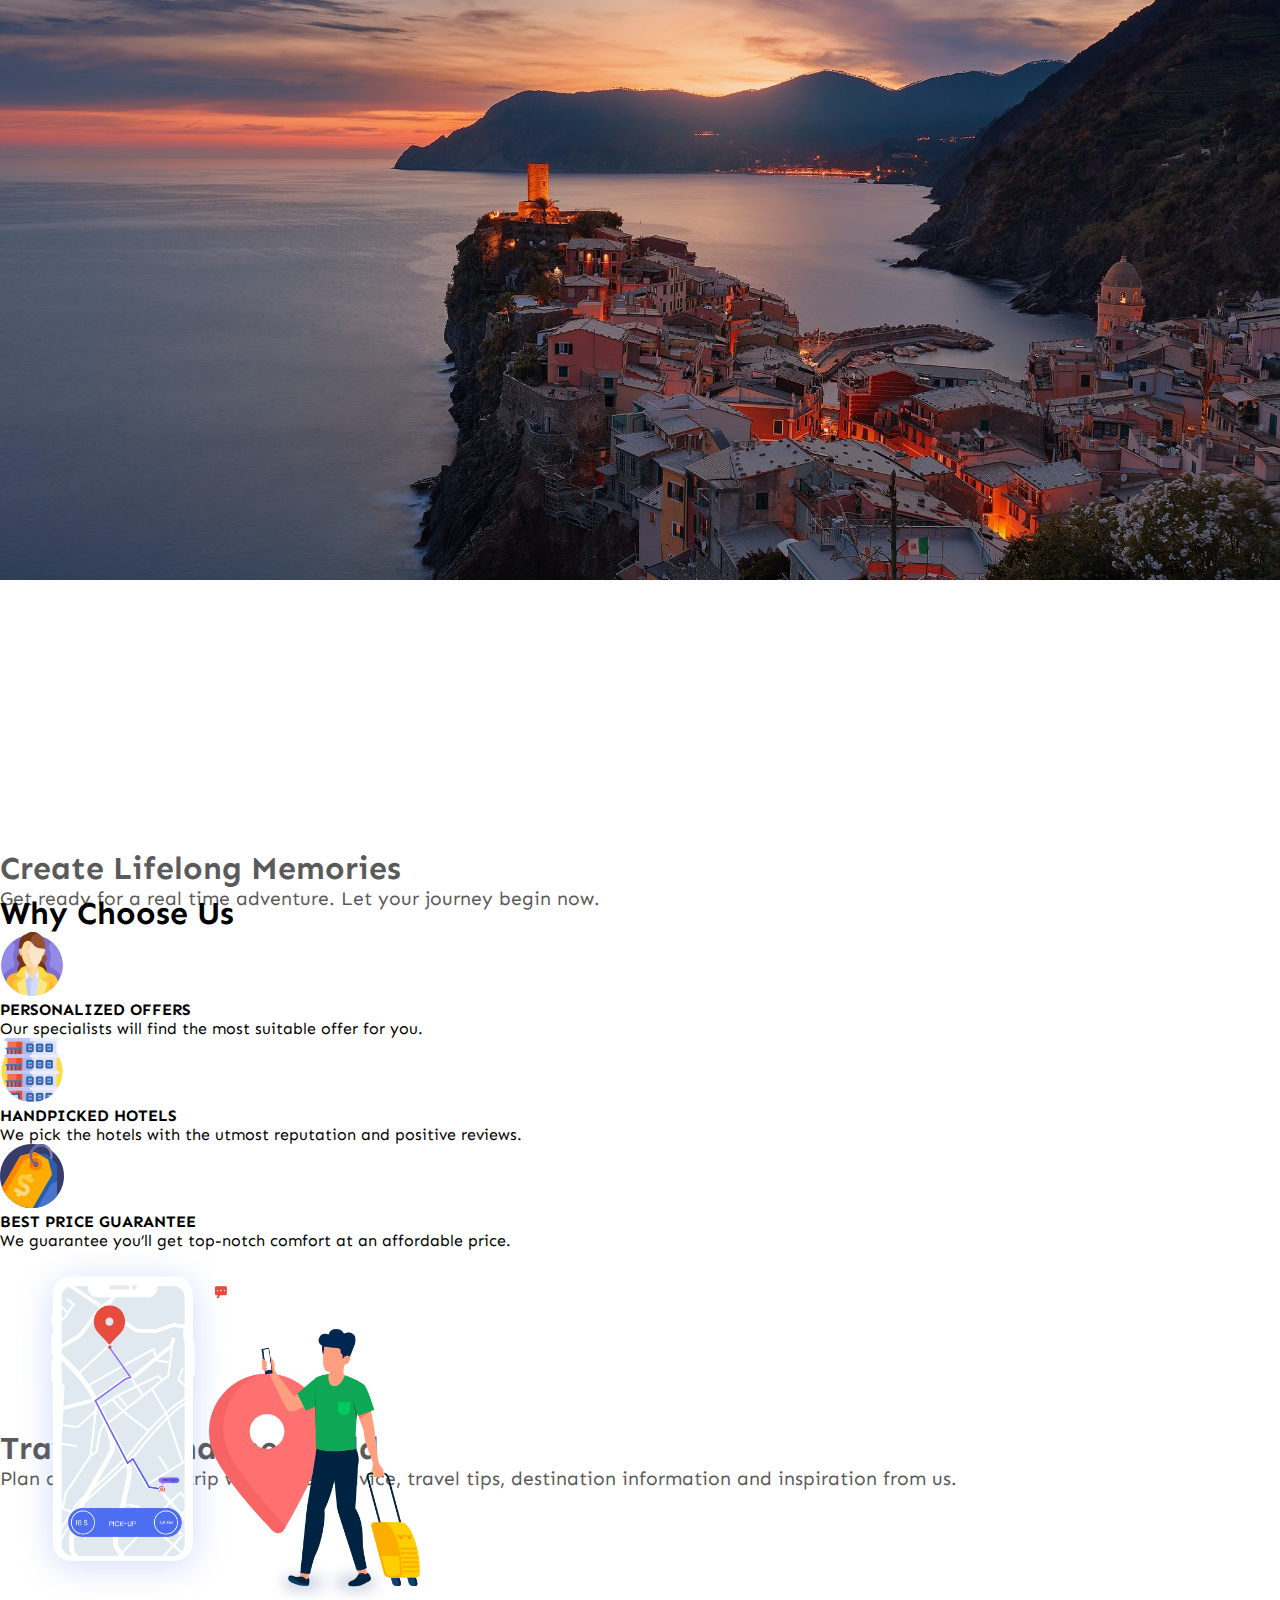
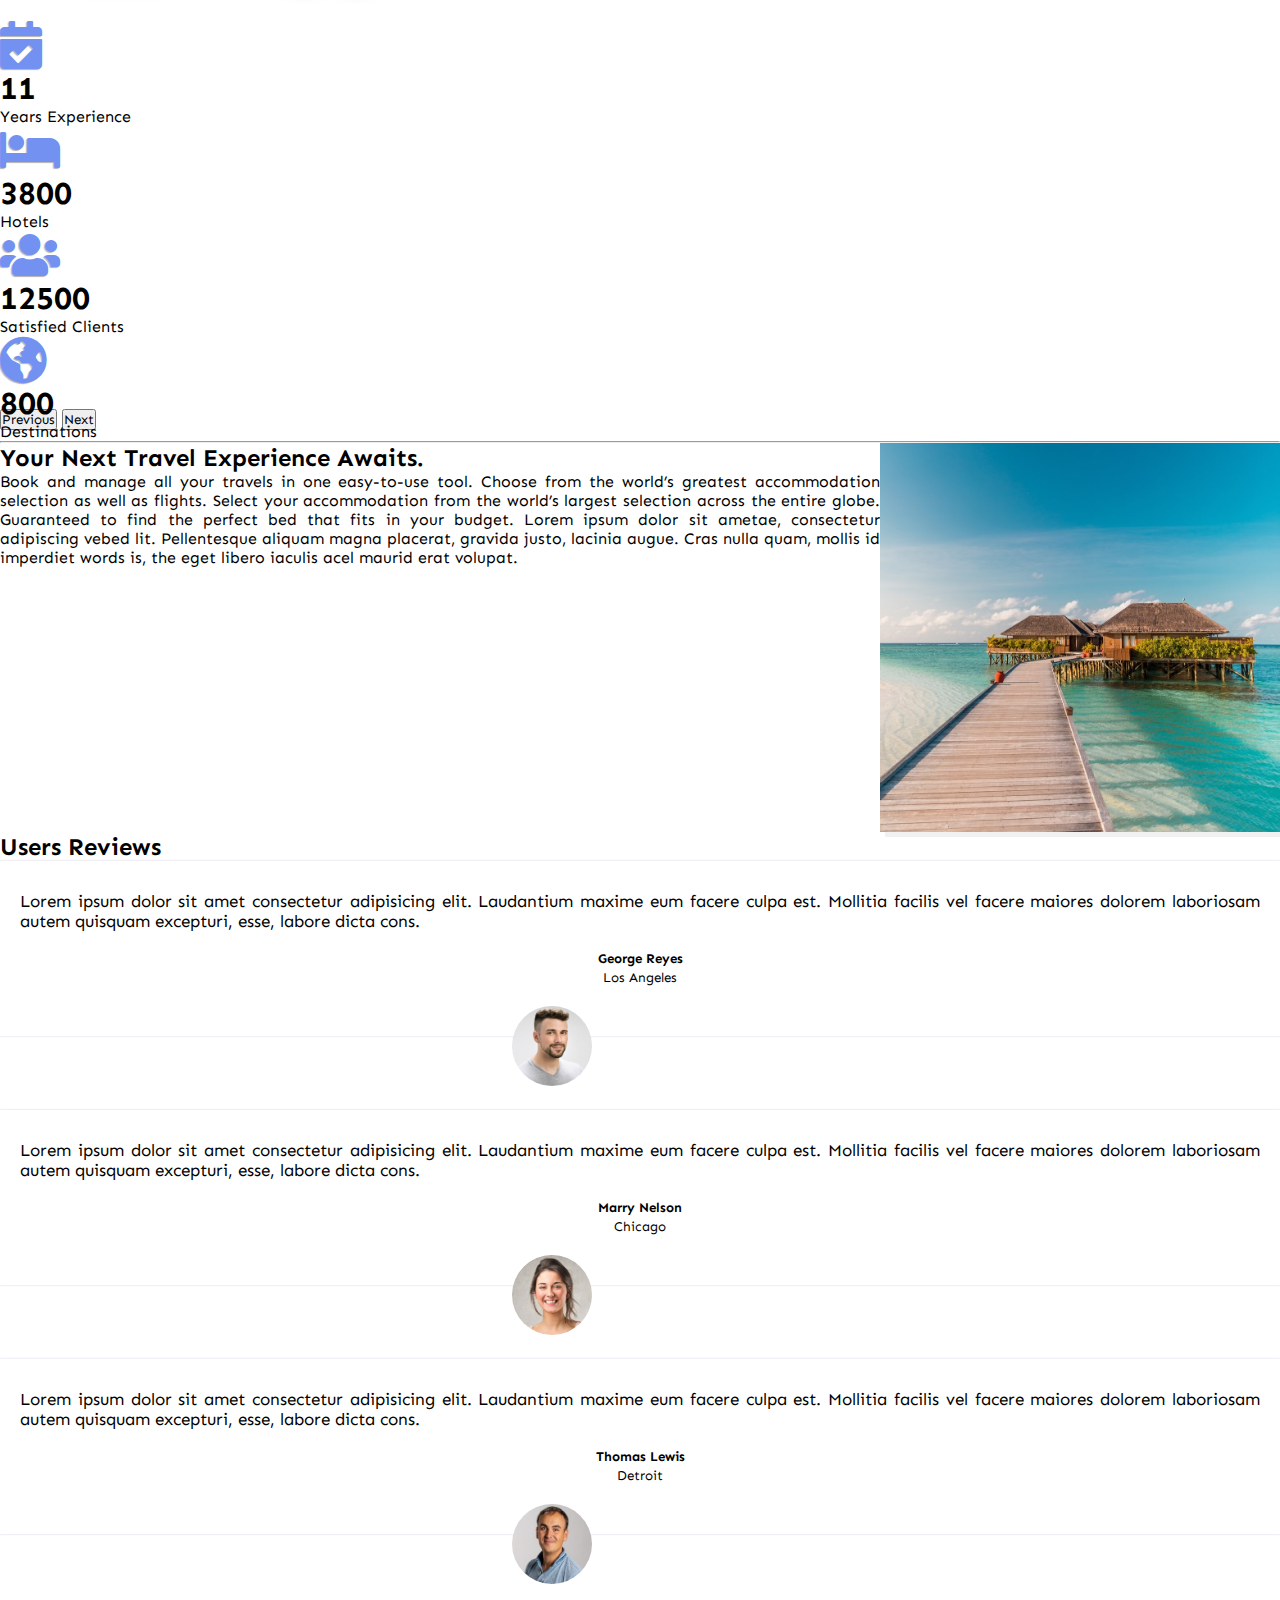
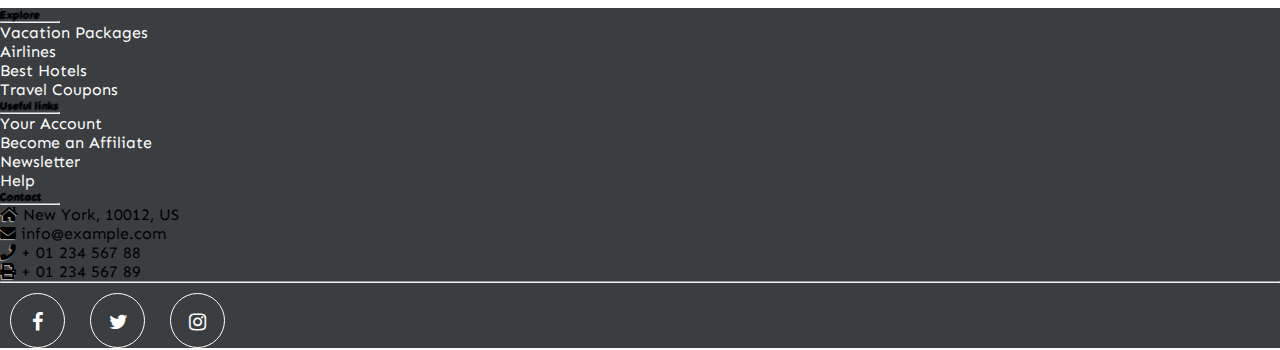
<file: index.html>
<!DOCTYPE html>
<html lang="en">
  <head>
    <title>Home Page</title>
    <meta charset="utf-8" />
    <meta
      name="viewport"
      content="width=device-width, initial-scale=1, shrink-to-fit=no"
    />
    <link
      rel="stylesheet"
      href="https://use.fontawesome.com/releases/v5.7.2/css/all.css"
    />
    <link
      rel="stylesheet"
      href="https://stackpath.bootstrapcdn.com/font-awesome/4.7.0/css/font-awesome.min.css"
    />
    <link
      href="https://cdn.jsdelivr.net/npm/bootstrap@5.1.3/dist/css/bootstrap.min.css"
      rel="stylesheet"
      integrity="sha384-1BmE4kWBq78iYhFldvKuhfTAU6auU8tT94WrHftjDbrCEXSU1oBoqyl2QvZ6jIW3"
      crossorigin="anonymous"
    />
    <link rel="stylesheet" href="./css/style.css" />
    <link rel="stylesheet" href="./css/carousel.css" />

    <link rel="icon" href="./Images/icon.ico" />
  </head>
  <body>
    <!-- Navbar -->
    <nav
      class="navbar navbar-expand-lg navbar-light bg-light"
      data-navbar-on-scroll="data-navbar-on-scroll"
    >
      <div class="container-fluid">
        <!-- Left links -->
        <div class="navbar">
          <a href="./index.html">
            <img src="./Images/logo.jpg" height="50" alt="Logo"
          /></a>

          <div
            class="collapse navbar-collapse w-lg-auto order-3 order-lg-0 mt-1"
            id="navbarNav"
          >
            <ul class="navbar-nav">
              <li class="nav-item">
                <a
                  class="nav-link active text-500 px-2 ml-lg-n2"
                  href="./index.html"
                  >Home</a
                >
              </li>
              <li class="nav-item">
                <a class="nav-link" href="./index.html#explore">Explore</a>
              </li>
              <li class="nav-item">
                <a class="nav-link" href="./offers.html">Offers</a>
              </li>
              <li class="nav-item">
                <a class="nav-link" href="./gallery.html">Gallery</a>
              </li>
              <li class="nav-item">
                <a class="nav-link" href="./myProfile.html">My Profile</a>
              </li>
            </ul>
          </div>
        </div>

        <!-- Right elements -->
        <button
          class="navbar-toggler collapsed"
          type="button"
          data-bs-toggle="collapse"
          data-bs-target="#navbarNav"
          aria-controls="navbarNav"
          aria-expanded="false"
          aria-label="Toggle navigation"
        >
          <span class="navbar-toggler-icon"></span>
        </button>
        <div class="d-flex align-items-center me-3">
          <a href="./myProfile.html">
            <img
              src="./Images/avatar.png"
              class="rounded-circle"
              height="45"
          /></a>
          <a class="nav-link" href="./sign-in.html">Sign In</a>
        </div>
      </div>
    </nav>
    <!-- Navbar -->

    <main>
      <!-- Carousel-->
      <div id="myCarousel" class="carousel slide" data-bs-ride="carousel">
        <div class="carousel-indicators">
          <button
            type="button"
            data-bs-target="#myCarousel"
            data-bs-slide-to="0"
            class="active"
            aria-current="true"
            aria-label="Slide 1"
          ></button>
          <button
            type="button"
            data-bs-target="#myCarousel"
            data-bs-slide-to="1"
            aria-label="Slide 2"
          ></button>
          <button
            type="button"
            data-bs-target="#myCarousel"
            data-bs-slide-to="2"
            aria-label="Slide 3"
          ></button>
        </div>

        <div class="carousel-inner">
          <div class="carousel-item active">
            <img id="a" src="./Images/c1.jpg" alt="first-image" />

            <div class="carousel-caption text-end">
              <h1>Find Your Next Destination</h1>
              <p>Travel to the any corner of the world.</p>
              <p>
                <a
                  href="./gallery.html"
                  class="btn btn-outline-info btn-lg px-3 me-1"
                  id="gallery-btn"
                  >Browse Gallery</a
                >
              </p>
            </div>
          </div>
          <div class="carousel-item">
            <img id="a" src="./Images/c2.png" alt="second-image" />

            <div class="carousel-caption">
              <h1>Create Lifelong Memories</h1>
              <p>
                Get ready for a real time adventure. Let your journey begin now.
              </p>
            </div>
          </div>
          <div class="carousel-item">
            <img id="a" src="./Images/c3.jpg" alt="third-image" />

            <div class="carousel-caption text-start">
              <h1>Travel Around the World</h1>
              <p>
                Plan and book your trip with expert advice, travel tips,
                destination information and inspiration from us.
              </p>
            </div>
          </div>
        </div>
        <button
          class="carousel-control-prev"
          type="button"
          data-bs-target="#myCarousel"
          data-bs-slide="prev"
        >
          <span class="carousel-control-prev-icon" aria-hidden="true"></span>
          <span class="visually-hidden">Previous</span>
        </button>
        <button
          class="carousel-control-next"
          type="button"
          data-bs-target="#myCarousel"
          data-bs-slide="next"
        >
          <span class="carousel-control-next-icon" aria-hidden="true"></span>
          <span class="visually-hidden">Next</span>
        </button>
      </div>
      <!-- Explore-->
      <div id="explore">
        <!-- Why Choose Us-->
        <div class="container my-5">
          <div
            style="border-radius: 10px"
            class="row align-items-center border shadow-lg"
          >
            <div class="col-lg-7 p-lg-5">
              <h1 class="display-4 mt-2 fw-bold">Why Choose Us</h1>

              <div class="container py-4" id="featured-3">
                <div class="row g-4 py-5 row-cols-1 row-cols-lg-3">
                  <div class="feature col">
                    <img class="ms-5 mb-4" src="./Images/person.png" alt="" />
                    <h4>PERSONALIZED OFFERS</h4>
                    <p>
                      Our specialists will find the most suitable offer for you.
                    </p>
                  </div>

                  <div class="feature col">
                    <img class="ms-5 mb-4" src="./Images/hotel.png" alt="" />
                    <h4>HANDPICKED HOTELS</h4>
                    <p>
                      We pick the hotels with the utmost reputation and positive
                      reviews.
                    </p>
                  </div>

                  <div class="feature col">
                    <img class="ms-5 mb-4" src="./Images/tag.png" alt="" />
                    <h4>BEST PRICE GUARANTEE</h4>
                    <p>
                      We guarantee you’ll get top-notch comfort at an affordable
                      price.
                    </p>
                  </div>
                </div>
              </div>
            </div>
            <div class="col-lg-4 overflow-hidden">
              <img
                class="rounded-lg-3"
                src="./Images/travel.png"
                alt=""
                width="420"
                style="margin-top: -20px"
              />
            </div>
          </div>
        </div>
        <!-- Why Choose Us-->

        <!-- Facts Start -->
        <div class="container py-5 px-lg-5">
          <div class="row">
            <div class="col-md-6 col-lg-3 text-center">
              <i
                class="fas fa-calendar-check fa-3x mb-3"
                style="color: rgb(115, 145, 241)"
              ></i>
              <h1 class="text-black mb-2">11</h1>
              <p class="text-black mb-0">Years Experience</p>
            </div>
            <div class="col-md-6 col-lg-3 text-center">
              <i
                class="fas fa-hotel fa-3x mb-3"
                style="color: rgb(115, 145, 241)"
              ></i>
              <h1 class="text-black mb-2">3800</h1>
              <p class="text-black mb-0">Hotels</p>
            </div>
            <div class="col-md-6 col-lg-3 text-center">
              <i
                class="fas fa-users fa-3x mb-3"
                style="color: rgb(115, 145, 241)"
              ></i>
              <h1 class="text-black mb-2">12500</h1>
              <p class="text-black mb-0">Satisfied Clients</p>
            </div>
            <div
              class="col-md-6 col-lg-3 text-center wow fadeIn"
              data-wow-delay="0.7s"
            >
              <i
                class="fas fa-globe-americas fa-3x mb-3"
                style="color: rgb(115, 145, 241)"
              ></i>
              <h1 class="text-black mb-2">800</h1>
              <p class="text-black mb-0">Destinations</p>
            </div>
          </div>
        </div>
        <!-- Facts End -->
      </div>

      <div class="container marketing">
        <hr class="featurette-divider" />

        <div class="row featurette mt-5 mb-5">
          
          <div class="col-md-6">
            <h2 class="featurette-heading">
              Your Next Travel Experience
              <span class="text-muted">Awaits.</span>
            </h2>
            <p class="lead mt-5" style="text-align: justify">
              Book and manage all your travels in one easy-to-use tool. Choose
              from the world’s greatest accommodation selection as well as
              flights. Select your accommodation from the world’s largest
              selection across the entire globe. Guaranteed to find the perfect
              bed that fits in your budget. Lorem ipsum dolor sit ametae,
              consectetur adipiscing vebed lit. Pellentesque aliquam magna
              placerat, gravida justo, lacinia augue. Cras nulla quam, mollis id
              imperdiet words is, the eget libero iaculis acel maurid erat
              volupat.
            </p>
          </div>

          <div class="featurette col-md-4">
            <img
              id="small-img"
              src="./Images/5.jpg"
              alt=""
              style="box-shadow: 5px 5px #e2e0e073; width: 400px"
            />
          </div>
        </div>
     
      </div>

      <section class="users-feedback pt-5 pb-5">
        <h2 class="text-center mb-5">Users Reviews</h2>

        <div class="container">
          <div class="row">
            <div class="col-md-4">
              <div class="user-review">
                <p>
                  Lorem ipsum dolor sit amet consectetur adipisicing elit.
                  Laudantium maxime eum facere culpa est. Mollitia facilis vel
                  facere maiores dolorem laboriosam autem quisquam excepturi,
                  esse, labore dicta cons.
                </p>
                <h5>George Reyes</h5>
                <small> Los Angeles</small>
              </div>
              <img src="./Images/user1.png" alt="" />
            </div>

            <div class="col-md-4">
              <div class="user-review">
                <p>
                  Lorem ipsum dolor sit amet consectetur adipisicing elit.
                  Laudantium maxime eum facere culpa est. Mollitia facilis vel
                  facere maiores dolorem laboriosam autem quisquam excepturi,
                  esse, labore dicta cons.
                </p>
                <h5>Marry Nelson</h5>
                <small> Chicago</small>
              </div>
              <img src="./Images/user2.png" alt="" />
            </div>

            <div class="col-md-4">
              <div class="user-review">
                <p>
                  Lorem ipsum dolor sit amet consectetur adipisicing elit.
                  Laudantium maxime eum facere culpa est. Mollitia facilis vel
                  facere maiores dolorem laboriosam autem quisquam excepturi,
                  esse, labore dicta cons.
                </p>
                <h5>Thomas Lewis</h5>
                <small> Detroit</small>
              </div>
              <img src="./Images/user3.png" alt="" />
            </div>
          </div>
        </div>
      </section>
    </main>

    <!-- Footer -->
    <footer
      class="text-center text-lg-start text-white pt-3"
      style="background-color: #3a3e41"
    >
      <!-- Grid container -->
      <div class="container p-4 pb-0">
        <!--Grid row-->
        <div class="row">
          <!--Grid column-->
          <div class="col-xl-2 mx-auto mb-4">
            <!-- Links -->
            <h6 class="text-uppercase">Explore</h6>
            <hr
              class="mb-4 mt-0 d-inline-block mx-auto"
              style="width: 60px; background-color: #eee; height: 2px"
            />
            <p>
              <a href="#!" class="text-light">Vacation Packages</a>
            </p>
            <p>
              <a href="#!" class="text-light">Airlines</a>
            </p>
            <p>
              <a href="#!" class="text-light">Best Hotels</a>
            </p>
            <p>
              <a href="#!" class="text-light">Travel Coupons</a>
            </p>
          </div>
          <!-- Grid column -->

          <!-- Grid column -->
          <div class="col-xl-2 mx-auto mb-4">
            <!-- Links -->
            <h6 class="text-uppercase">Useful links</h6>
            <hr
              class="mb-4 mt-0 d-inline-block mx-auto"
              style="width: 60px; background-color: #eee; height: 2px"
            />
            <p>
              <a href="#!" class="text-light">Your Account</a>
            </p>
            <p>
              <a href="#!" class="text-light">Become an Affiliate</a>
            </p>
            <p>
              <a href="#!" class="text-light">Newsletter</a>
            </p>
            <p>
              <a href="#!" class="text-light">Help</a>
            </p>
          </div>
          <!-- Grid column -->

          <!-- Grid column -->
          <div class="col-xl-2 mx-auto mb-4">
            <!-- Links -->
            <h6 class="text-uppercase">Contact</h6>
            <hr
              class="mb-4 mt-0 d-inline-block mx-auto"
              style="width: 60px; background-color: #eee; height: 2px"
            />
            <p><i class="fas fa-home mr-3"></i> New York, 10012, US</p>
            <p><i class="fas fa-envelope mr-3"></i> info@example.com</p>
            <p><i class="fas fa-phone mr-3"></i> + 01 234 567 88</p>
            <p><i class="fas fa-print mr-3"></i> + 01 234 567 89</p>
          </div>
          <!-- Grid column -->
        </div>
        <!--Grid row-->

        <hr class="mb-4" />

        <!-- Section: Social media -->
        <section class="pb-3 text-center">
          <div id="social">
            <a href="#"><i class="fa fa-facebook-f"></i></a>
            <a href="#"><i class="fa fa-twitter"></i></a>
            <a href="#"><i class="fa fa-instagram"></i></a>
          </div>
        </section>
        <!-- Section: Social media -->
      </div>
      <!-- Grid container -->
    </footer>
    <!-- Footer -->
    <script
      src="https://cdn.jsdelivr.net/npm/bootstrap@5.0.2/dist/js/bootstrap.bundle.min.js"
      integrity="sha384-MrcW6ZMFYlzcLA8Nl+NtUVF0sA7MsXsP1UyJoMp4YLEuNSfAP+JcXn/tWtIaxVXM"
      crossorigin="anonymous"
    ></script>
  </body>
</html>
</file>
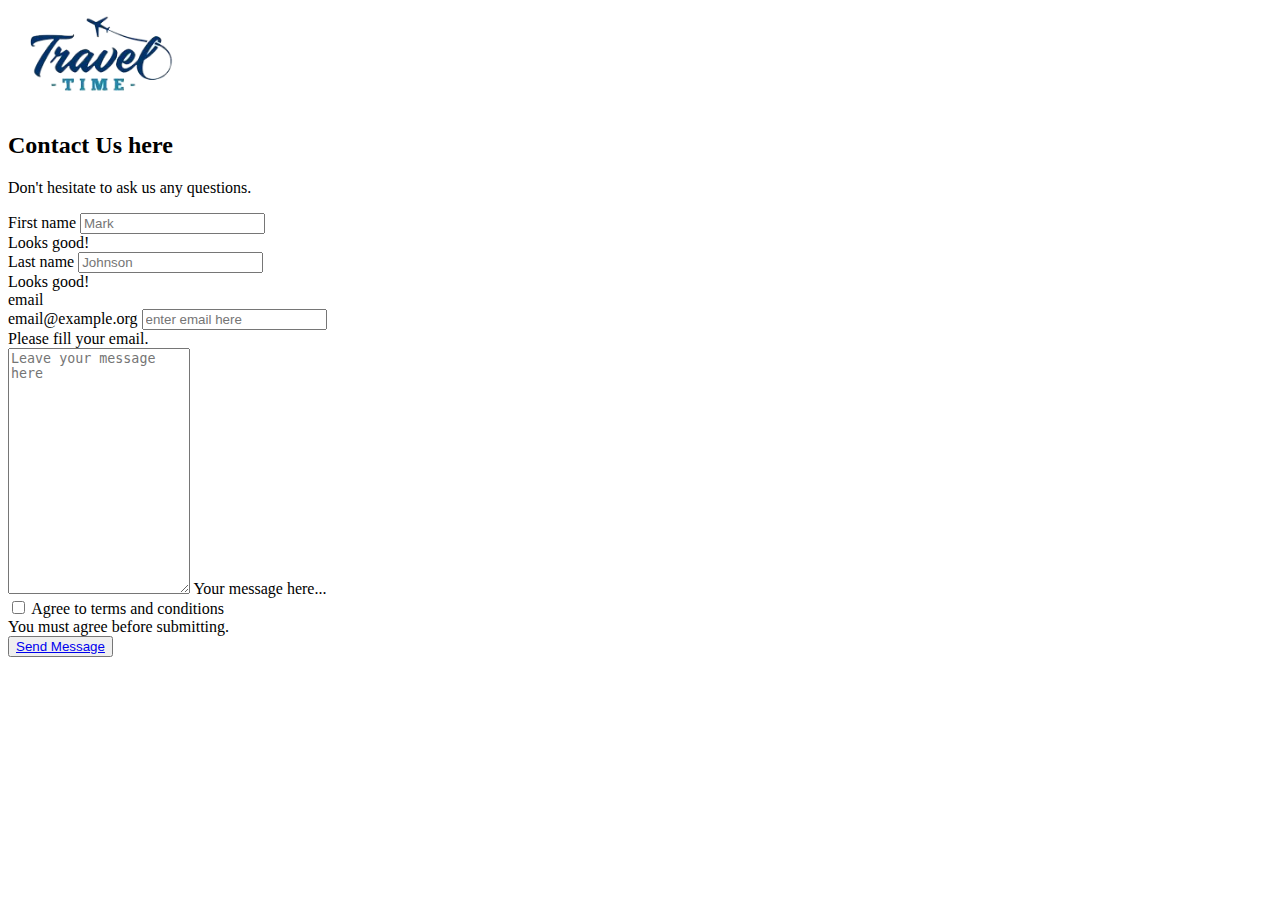
<file: contact.html>
<!DOCTYPE html>
<html lang="en">
  <head>
    <meta charset="utf-8" />
    <meta name="viewport" content="width=device-width, initial-scale=1" />
    <meta name="description" content="" />

    <title>Contact Us</title>

    <link
      href="https://cdn.jsdelivr.net/npm/bootstrap@5.1.3/dist/css/bootstrap.min.css"
      rel="stylesheet"
      integrity="sha384-1BmE4kWBq78iYhFldvKuhfTAU6auU8tT94WrHftjDbrCEXSU1oBoqyl2QvZ6jIW3"
      crossorigin="anonymous"
    />
    <link rel="icon" href="./Images/icon.ico" />
  </head>

  <body class="bg-light">
    <div class="container mt-5" style="max-width: 45rem">
      <main>
        <a href="./offers.html">
          <img
            class="float-start pt-5"
            height="100"
            src="./Images/logo.jpg"
            alt="logo"
          />
        </a>
        <div class="py-5 text-center">
          <h2>Contact Us here</h2>
          <p class="lead">Don't hesitate to ask us any questions.</p>
        </div>

        <form class="row g-3 needs-validation" novalidate>
          <div class="col-md-6 position-relative">
            <label for="validationTooltip01" class="form-label"
              >First name</label
            >
            <input
              type="text"
              class="form-control"
              id="validationTooltip01"
              placeholder="Mark"
              required
            />
            <div class="valid-tooltip">Looks good!</div>
          </div>
          <div class="col-md-6 position-relative">
            <label for="validationTooltip02" class="form-label"
              >Last name</label
            >
            <input
              type="text"
              class="form-control"
              id="validationTooltip02"
              placeholder="Johnson"
              required
            />
            <div class="valid-tooltip">Looks good!</div>
          </div>
          <div class="">
            <label for="validationTooltipemail" class="form-label">email</label>
            <div class="input-group has-validation">
              <span
                class="input-group-text"
                id="validationTooltipemailPrepend"
                >email@example.org</span>
              <input
                type="email"
                class="form-control"
                id="validationTooltipemail"
                aria-describedby="validationTooltipemailPrepend"
                placeholder="enter email here"
                required/>
              <div class="invalid-tooltip">
                Please fill your email.
              </div>
            </div>
          </div>

          <div class="form-floating">
            <textarea class="form-control" placeholder="Leave your message here" id="floatingTextarea2" style="height: 15rem"></textarea>
            <label for="floatingTextarea2">Your message here...</label>
          </div>

          <div class="col-12">
            <div class="form-check">
              <input class="form-check-input" type="checkbox" value="" id="invalidCheck" required />
              <label class="form-check-label" for="invalidCheck">
                Agree to terms and conditions
              </label>
              <div class="invalid-feedback">
                You must agree before submitting.
              </div>
            </div>
          </div>
          <div class="col-12 mb-5">
            <button class="btn btn-info" type="submit"><a class="text-decoration-none text-light" href="./index.html">Send Message</a></button>
          </div>
        </form>
      </main>
    </div>
  </body>
</html>
</file>
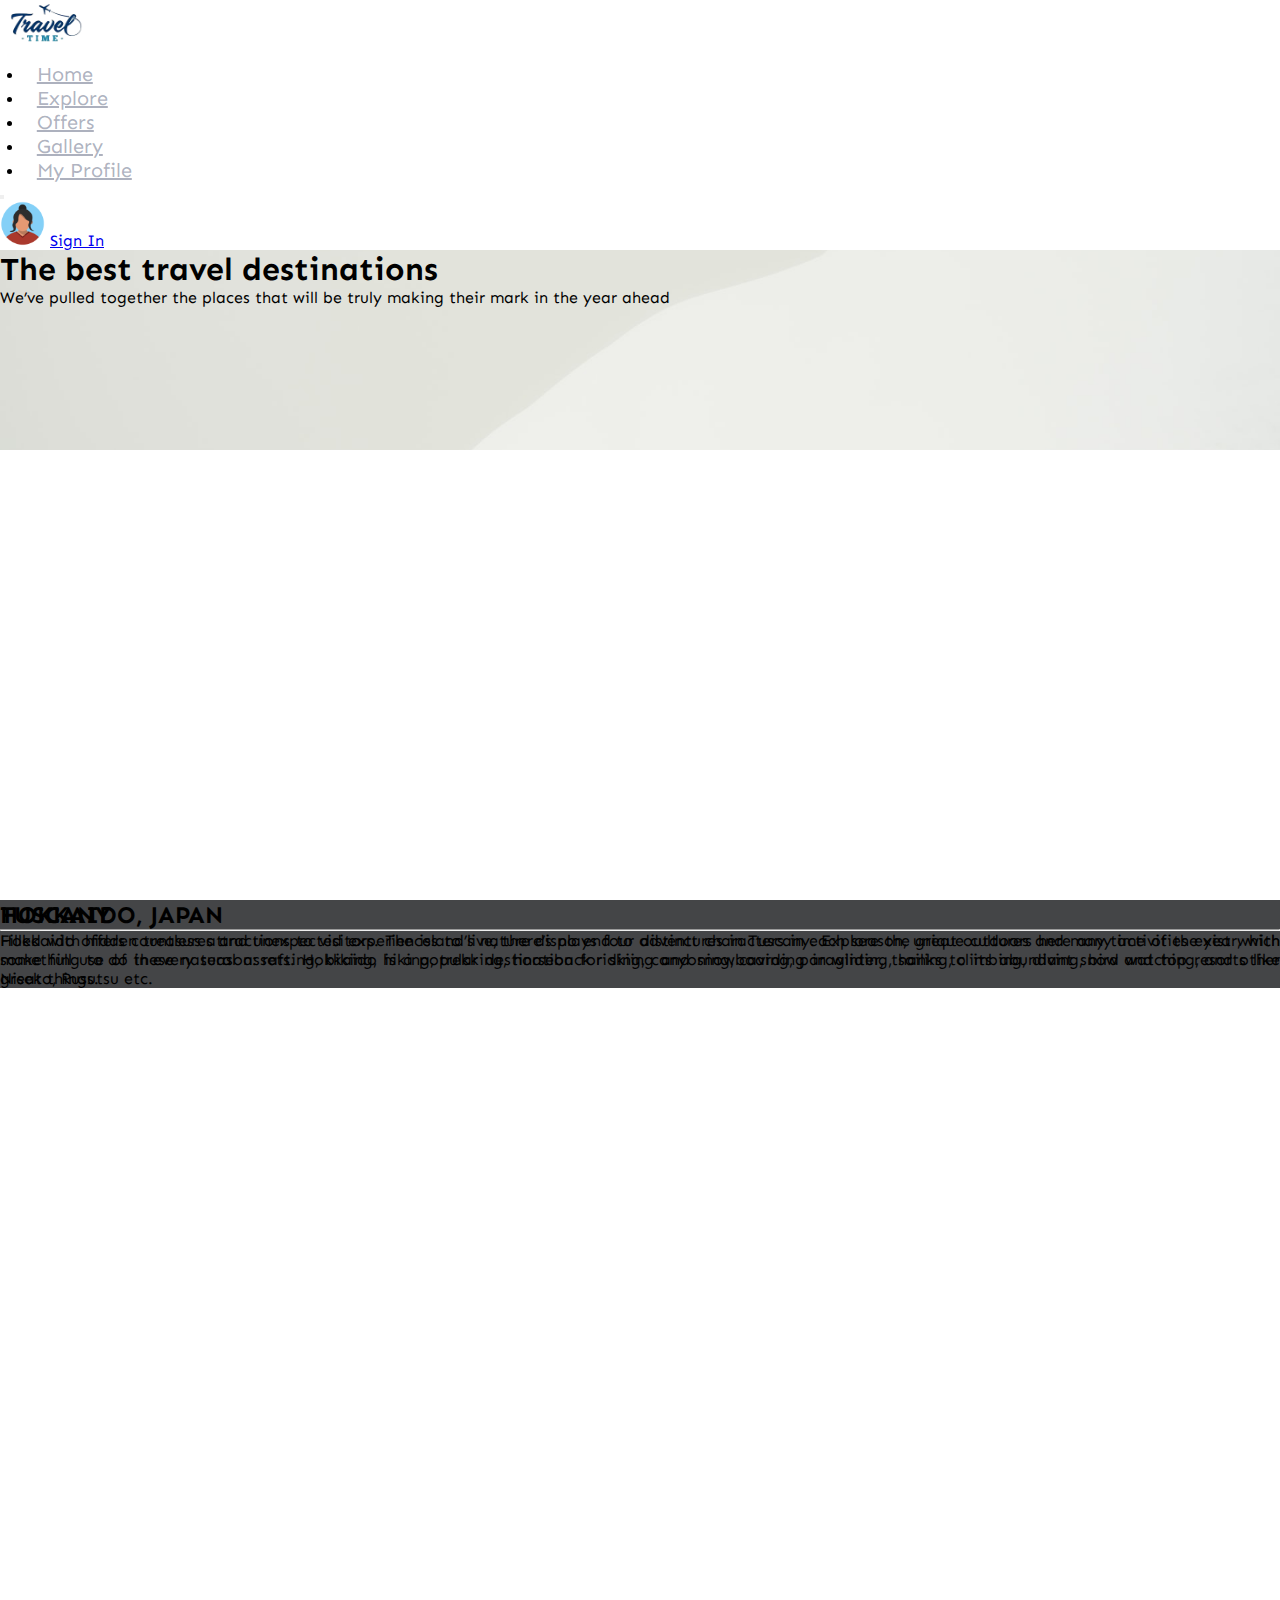
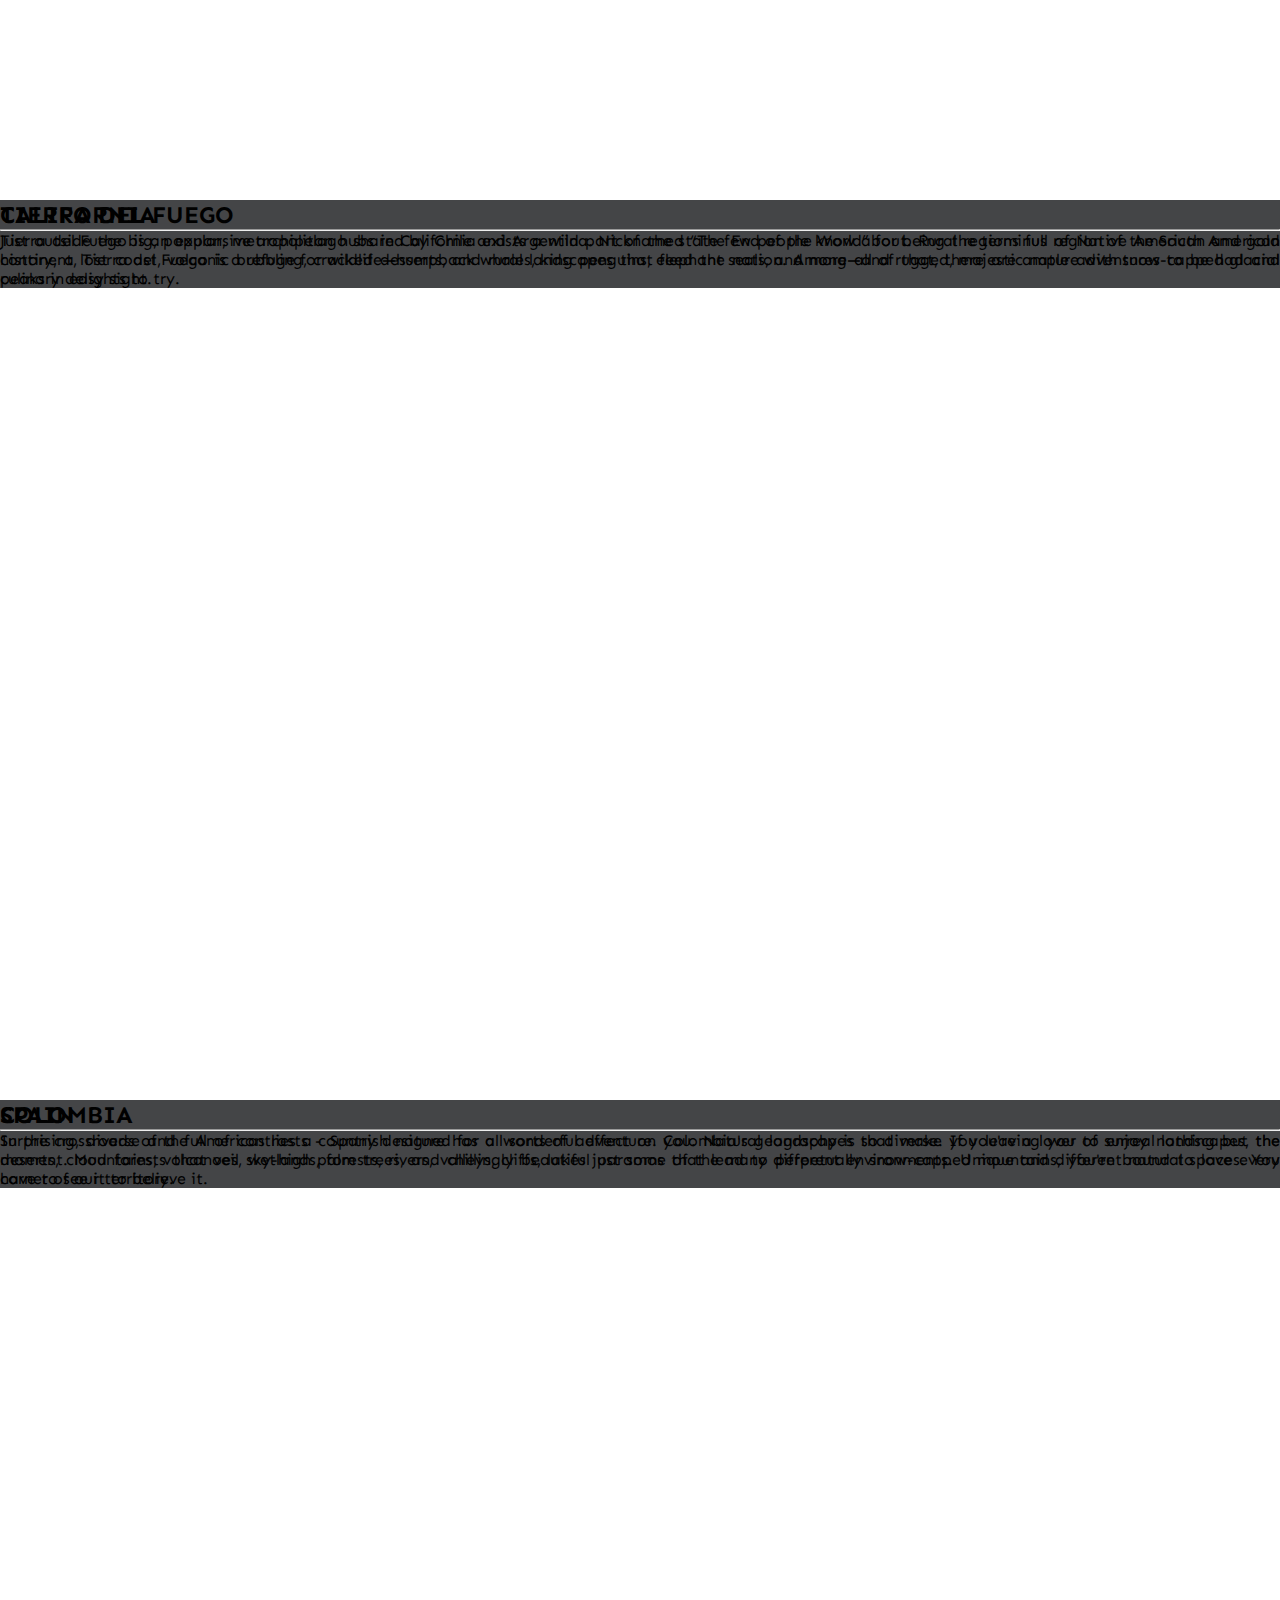
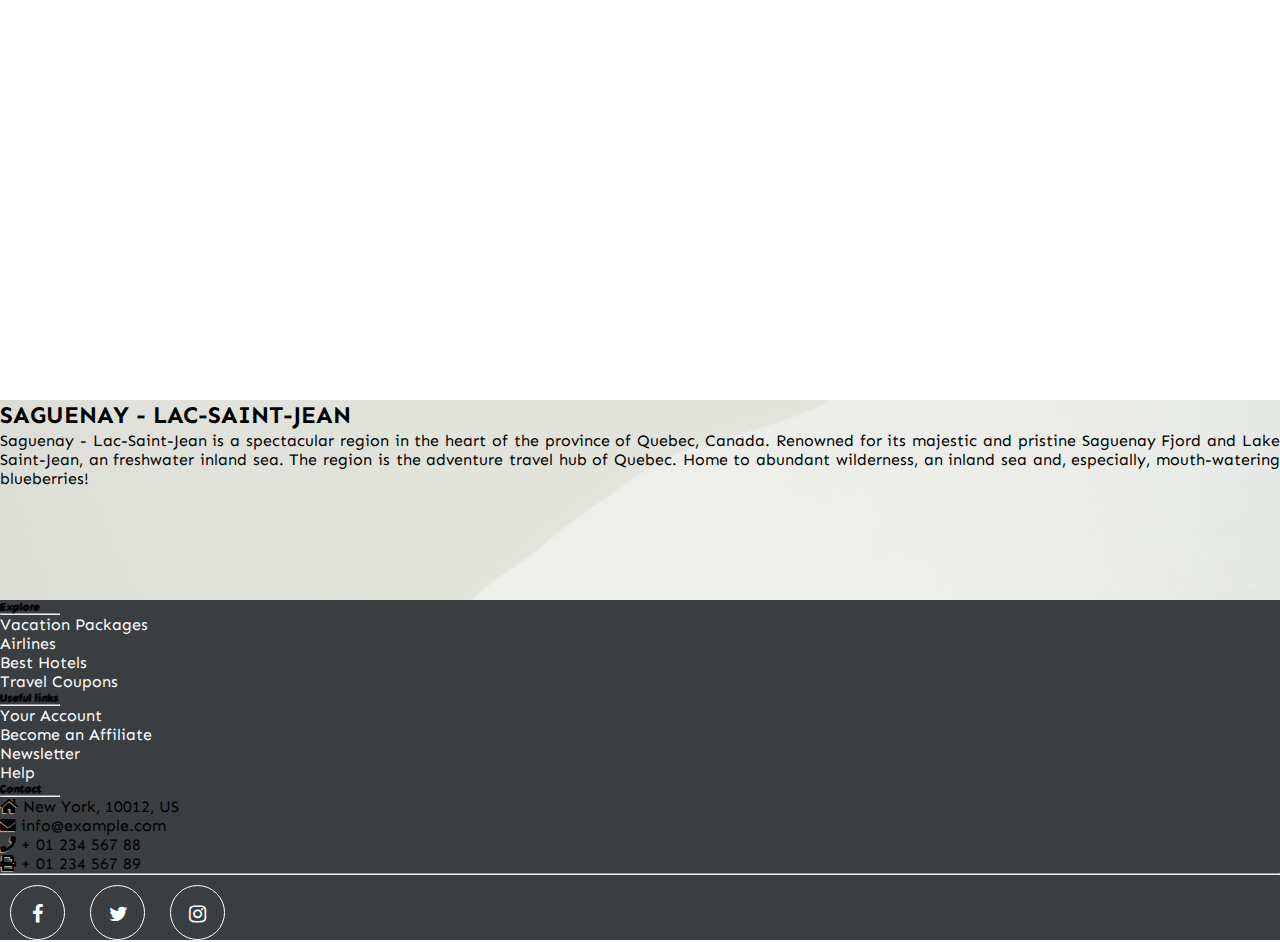
<file: gallery.html>
<!DOCTYPE html>
<html lang="en">
  <head>
    <title>Gallery</title>
    <meta charset="utf-8" />
    <meta
      name="viewport"
      content="width=device-width, initial-scale=1, shrink-to-fit=no"
    />
    <link
      rel="stylesheet"
      href="https://use.fontawesome.com/releases/v5.7.2/css/all.css"
    />
    <link
      rel="stylesheet"
      href="https://stackpath.bootstrapcdn.com/font-awesome/4.7.0/css/font-awesome.min.css"
    />
    <link
      href="https://cdn.jsdelivr.net/npm/bootstrap@5.1.3/dist/css/bootstrap.min.css"
      rel="stylesheet"
      integrity="sha384-1BmE4kWBq78iYhFldvKuhfTAU6auU8tT94WrHftjDbrCEXSU1oBoqyl2QvZ6jIW3"
      crossorigin="anonymous"
    />

    <link rel="stylesheet" href="./css/style.css" />

    <link rel="icon" href="./Images/icon.ico">
  </head>

  <body>
    <!-- Navbar -->
    <nav
      class="navbar navbar-expand-lg navbar-light bg-light"
      data-navbar-on-scroll="data-navbar-on-scroll"
    >
      <div class="container-fluid">
        <!-- Left links -->
        <div class="navbar">
          <a href="./index.html">
            <img src="./Images/logo.jpg" height="50" alt="Logo"
          /></a>

          <div
            class="collapse navbar-collapse w-lg-auto order-3 order-lg-0 mt-1"
            id="navbarNav"
          >
            <ul class="navbar-nav">
              <li class="nav-item">
                <a
                  class="nav-link active text-500 px-2 ml-lg-n2"
                  href="./index.html"
                  >Home</a
                >
              </li>
              <li class="nav-item">
                <a class="nav-link" href="./index.html#explore">Explore</a>
              </li>
              <li class="nav-item">
                <a class="nav-link" href="./offers.html">Offers</a>
              </li>
              <li class="nav-item">
                <a class="nav-link" href="./gallery.html">Gallery</a>
              </li>
              <li class="nav-item">
                <a class="nav-link" href="./myProfile.html">My Profile</a>
              </li>
            </ul>
          </div>
        </div>

        <!-- Right elements -->
        <button
          class="navbar-toggler collapsed"
          type="button"
          data-bs-toggle="collapse"
          data-bs-target="#navbarNav"
          aria-controls="navbarNav"
          aria-expanded="false"
          aria-label="Toggle navigation"
        >
          <span class="navbar-toggler-icon"></span>
        </button>
        <div class="d-flex align-items-center me-3">
          <a href="./myProfile.html">
            <img
              src="./Images/avatar.png"
              class="rounded-circle"
              height="45"
          /></a>
          <a class="nav-link" href="./sign-in.html">Sign In</a>
        </div>
      </div>
    </nav>
    <!-- Navbar -->

    <div class="gray-element">
      <div class="container h-100">
        <div class="row h-100 align-items-center">
          <div class="col-12 text-center">
            <h1 class="fw-light">The best travel destinations</h1>
            <p class="lead">
              We’ve pulled together the places that will be truly making their
              mark in the year ahead
            </p>
          </div>
        </div>
      </div>
    </div>

    <section id="gallery">
      <div class="row" style="height: 50vh">
        <div
          class="col-md bg-image"
          style="
            background-image: url('https://images.unsplash.com/photo-1595675759752-a743a9b71d93?ixlib=rb-1.2.1&ixid=MnwxMjA3fDB8MHxwaG90by1wYWdlfHx8fGVufDB8fHx8&auto=format&fit=crop&w=1471&q=80');
            height: 100%;
            background-repeat: no-repeat;
            background-size: cover;
          "
        ></div>

        <div class="col-md text-light" style="background-color: #434446ea">
          <div class="menu-text flex-grow-1 py-4 px-5">
            <h2 class="main-title text-center mt-5 mb-4">TUSCANY</h2>
            <hr class="hr-style-left" />
            <p class="text px-5 pb-5" style="text-align: justify">
              Filled with hidden treasures and unexpected experiences to live,
              there’s no end to adventures in Tuscany. Explore the great
              outdoors here any time of the year, with something to do in every
              season: rafting, biking, hiking, trekking, horseback riding,
              canyoning, caving, paragliding, sailing, climbing, diving, bird
              watching, and other great things.
            </p>
          </div>
        </div>
      </div>

      <div class="row" style="height: 50vh">
        <div class="col-md text-light" style="background-color: #434446ea">
          <div class="menu-text flex-grow-1 py-4 px-5">
            <h2 class="main-title text-center mt-5 mb-4">HOKKAIDO, JAPAN</h2>
            <hr class="hr-style-left" />
            <p class="text px-5 pb-5" style="text-align: justify">
              Hokkaido offers countless attractions to visitors. The island’s
              nature displays four distinct characters in each season, unique
              cultures and many activities exist which make full use of these
              natural assets. Hokkaido is a popular destination for skiing and
              snowboarding in winter, thanks to its abundant snow and top
              resorts like Niseko, Rusutsu etc.
            </p>
          </div>
        </div>

        <div
          class="col-md bg-image"
          style="
            background-image: url('https://images.unsplash.com/photo-1603435580027-f30889418372?ixlib=rb-1.2.1&ixid=MnwxMjA3fDB8MHxwaG90by1wYWdlfHx8fGVufDB8fHx8&auto=format&fit=crop&w=1471&q=80');
            height: 100%;
            background-repeat: no-repeat;
            background-size: cover;
          "
        ></div>
      </div>

      <div class="row" style="height: 50vh">
        <div
          class="col-md bg-image"
          style="
            background-image: url('https://images.unsplash.com/photo-1501594907352-04cda38ebc29?ixlib=rb-1.2.1&ixid=MnwxMjA3fDB8MHxwaG90by1wYWdlfHx8fGVufDB8fHx8&auto=format&fit=crop&w=1632&q=80');
            height: 100%;
            background-repeat: no-repeat;
            background-size: cover;
          "
        ></div>

        <div class="col-md text-light" style="background-color: #434446ea">
          <div class="menu-text flex-grow-1 py-4 px-5">
            <h2 class="main-title text-center mt-5 mb-4">CALIFORNIA</h2>
            <hr class="hr-style-left" />
            <p class="text px-5 pb-5" style="text-align: justify">
              Just outside the big, popular, metropolitan hubs in California
              exists a wild part of the state few people know about. Rural
              regions full of Native American and gold history, a lost coast,
              volcanic bubbling, cracked desserts, and rural landscapes that
              feed the nation. Among all of that, there are ample adventures to
              be had and culinary delights to try.
            </p>
          </div>
        </div>
      </div>

      <div class="row" style="height: 50vh">
        <div class="col-md text-light" style="background-color: #434446ea">
          <div class="menu-text flex-grow-1 py-4 px-5">
            <h2 class="main-title text-center mt-5 mb-4">TIERRA DEL FUEGO</h2>
            <hr class="hr-style-left" />
            <p class="text px-5 pb-5" style="text-align: justify">
              Tierra del Fuego is an expansive archipelago shared by Chile and
              Argentina. Nicknamed “The End of the World” for being the terminus
              region of the South American continent, Tierra del Fuego is a
              refuge for wildlife—humpback whales, king penguins, elephant
              seals, and more—and rugged, majestic nature with snow-capped
              glacial peaks in easy sight.
            </p>
          </div>
        </div>

        <div
          class="col-md bg-image"
          style="
            background-image: url('https://images.unsplash.com/photo-1615656637621-5aa19f1ef847?ixlib=rb-1.2.1&ixid=MnwxMjA3fDB8MHxwaG90by1wYWdlfHx8fGVufDB8fHx8&auto=format&fit=crop&w=1632&q=80');
            height: 100%;
            background-repeat: no-repeat;
            background-size: cover;
          "
        ></div>
      </div>

      <div class="row" style="height: 50vh">
        <div
          class="col-md bg-image"
          style="
            background-image: url('https://images.unsplash.com/photo-1539617546058-a8f9510b464e?ixlib=rb-1.2.1&ixid=MnwxMjA3fDB8MHxwaG90by1wYWdlfHx8fGVufDB8fHx8&auto=format&fit=crop&w=1470&q=80');
            height: 100%;
            background-repeat: no-repeat;
            background-size: cover;
          "
        ></div>

        <div class="col-md text-light" style="background-color: #434446ea">
          <div class="menu-text flex-grow-1 py-4 px-5">
            <h2 class="main-title text-center mt-5 mb-4">COLOMBIA</h2>
            <hr class="hr-style-left" />
            <p class="text px-5 pb-5" style="text-align: justify">
              In the crossroads of the Americas lies a country designed for all
              sorts of adventure. Colombia's geography is so diverse. If you're
              a lover of surreal landscapes, the deserts, cloud forests that
              veil sky-high palm trees, and chillingly beautiful paramos that
              lead to perpetually snow-capped mountains, you're bound to love
              every corner of our territory.
            </p>
          </div>
        </div>
      </div>

      <div class="row" style="height: 50vh">
        <div class="col-md text-light" style="background-color: #434446ea">
          <div class="menu-text flex-grow-1 py-4 px-5">
            <h2 class="main-title text-center mt-5 mb-4">SPAIN</h2>
            <hr class="hr-style-left" />
            <p class="text px-5 pb-5" style="text-align: justify">
              Surprising, diverse and full of contrasts - Spanish nature has a
              wonderful effect on you. Natural landscapes that make you leaving
              you to enjoy nothing but the moment. Mountains, volcanoes,
              wetlands, forests, rivers, valleys, cliffs, lakes just some of the
              many different environments. Unique and different natural spaces.
              You have to see it to believe it.
            </p>
          </div>
        </div>

        <div
          class="col-md bg-image"
          style="
            background-image: url('https://images.unsplash.com/photo-1559564477-6e8582270002?ixlib=rb-1.2.1&ixid=MnwxMjA3fDB8MHxwaG90by1wYWdlfHx8fGVufDB8fHx8&auto=format&fit=crop&w=1470&q=80');
            height: 100%;
            background-repeat: no-repeat;
            background-size: cover;
          "
        ></div>
      </div>

      <div class="row" style="height: 50vh">
        <div
          class="col-md bg-image"
          style="
            background-image: url('https://saguenaylacsaintjean.ca/fileadmin/_processed_/8/d/csm_parc_national_fjord-du-saguenay_entete_parcsnationaux_b21816ed68.jpg');
            height: 100%;
            background-repeat: no-repeat;
            background-size: cover;
          "
        ></div>

        <div class="col-md text-light" style="background-color: #434446ea">
          <div class="menu-text flex-grow-1 py-4 px-5">
            <h2 class="main-title text-center mt-5 mb-4">
              SAGUENAY - LAC-SAINT-JEAN
            </h2>
            <hr class="hr-style-left" />
            <p class="text px-5 pb-5" style="text-align: justify">
              Saguenay - Lac-Saint-Jean is a spectacular region in the heart of
              the province of Quebec, Canada. Renowned for its majestic and
              pristine Saguenay Fjord and Lake Saint-Jean, an freshwater inland
              sea. The region is the adventure travel hub of Quebec. Home to
              abundant wilderness, an inland sea and, especially, mouth-watering
              blueberries!
            </p>
          </div>
        </div>
      </div>
    </section>

    <div class="gray-element"></div>

    <!-- Footer -->
    <footer
      class="text-center text-lg-start text-white pt-3"
      style="background-color: #3a3e41"
    >
      <!-- Grid container -->
      <div class="container p-4 pb-0">
        <!--Grid row-->
        <div class="row">
          <!--Grid column-->

          <!--Grid column-->
          <div class="col-xl-2 mx-auto mb-4">
            <!-- Links -->
            <h6 class="text-uppercase">Explore</h6>
            <hr
              class="mb-4 mt-0 d-inline-block mx-auto"
              style="width: 60px; background-color: #eee; height: 2px"
            />
            <p>
              <a href="#!" class="text-light">Vacation Packages</a>
            </p>
            <p>
              <a href="#!" class="text-light">Airlines</a>
            </p>
            <p>
              <a href="#!" class="text-light">Best Hotels</a>
            </p>
            <p>
              <a href="#!" class="text-light">Travel Coupons</a>
            </p>
          </div>
          <!-- Grid column -->

          <!-- Grid column -->
          <div class="col-xl-2 mx-auto mb-4">
            <!-- Links -->
            <h6 class="text-uppercase">Useful links</h6>
            <hr
              class="mb-4 mt-0 d-inline-block mx-auto"
              style="width: 60px; background-color: #eee; height: 2px"
            />
            <p>
              <a href="#!" class="text-light">Your Account</a>
            </p>
            <p>
              <a href="#!" class="text-light">Become an Affiliate</a>
            </p>
            <p>
              <a href="#!" class="text-light">Newsletter</a>
            </p>
            <p>
              <a href="#!" class="text-light">Help</a>
            </p>
          </div>
          <!-- Grid column -->

          <!-- Grid column -->
          <div class="col-xl-2 mx-auto mb-4">
            <!-- Links -->
            <h6 class="text-uppercase">Contact</h6>
            <hr
              class="mb-4 mt-0 d-inline-block mx-auto"
              style="width: 60px; background-color: #eee; height: 2px"
            />
            <p><i class="fas fa-home mr-3"></i> New York, 10012, US</p>
            <p><i class="fas fa-envelope mr-3"></i> info@example.com</p>
            <p><i class="fas fa-phone mr-3"></i> + 01 234 567 88</p>
            <p><i class="fas fa-print mr-3"></i> + 01 234 567 89</p>
          </div>
          <!-- Grid column -->
        </div>
        <!--Grid row-->

        <hr class="mb-4" />

        <!-- Section: Social media -->
        <section class="pb-3 text-center">
          <div id="social">
            <a href="#"><i class="fa fa-facebook-f"></i></a>
            <a href="#"><i class="fa fa-twitter"></i></a>
            <a href="#"><i class="fa fa-instagram"></i></a>
          </div>
        </section>
        <!-- Section: Social media -->
      </div>
      <!-- Grid container -->
    </footer>
    <!-- Footer -->

    <!-- JavaScript Libraries -->
    <script
      src="https://cdn.jsdelivr.net/npm/bootstrap@5.0.2/dist/js/bootstrap.bundle.min.js"
      integrity="sha384-MrcW6ZMFYlzcLA8Nl+NtUVF0sA7MsXsP1UyJoMp4YLEuNSfAP+JcXn/tWtIaxVXM"
      crossorigin="anonymous"
    ></script>
  </body>
</html>
</file>
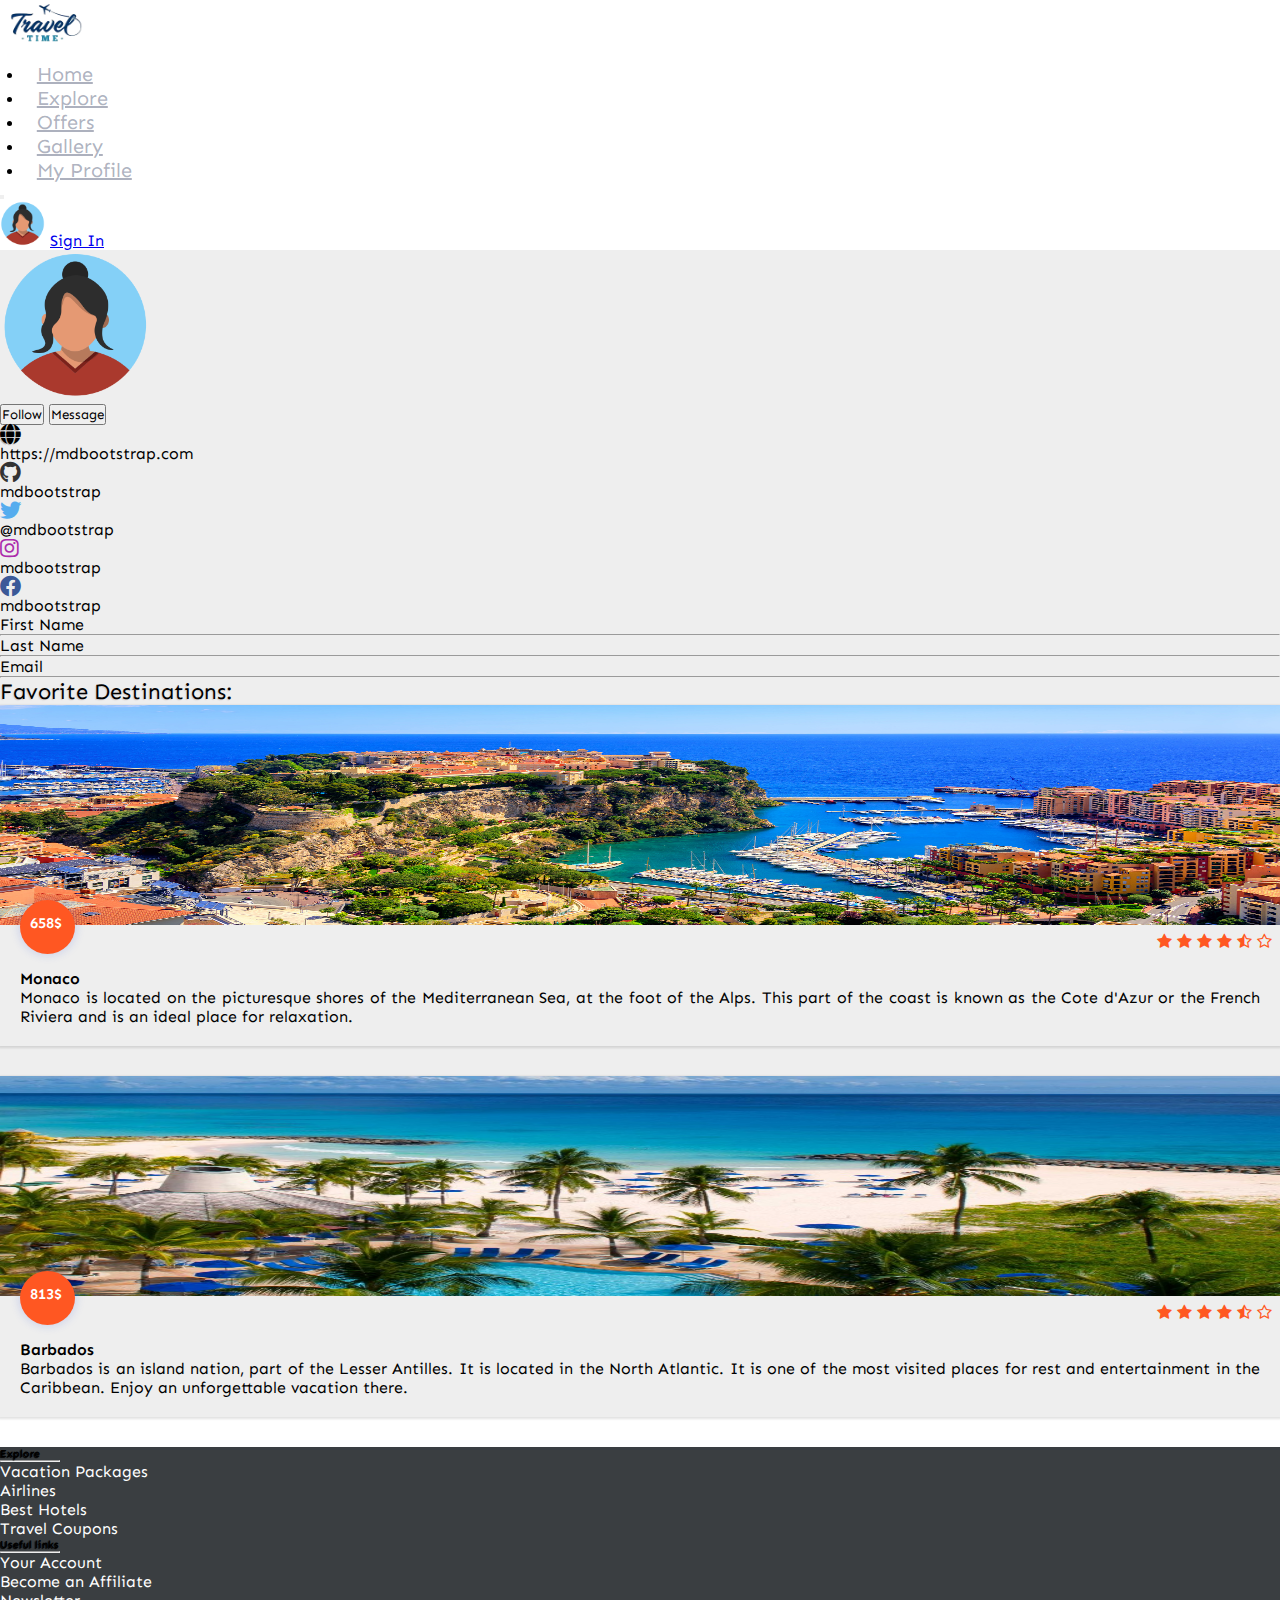
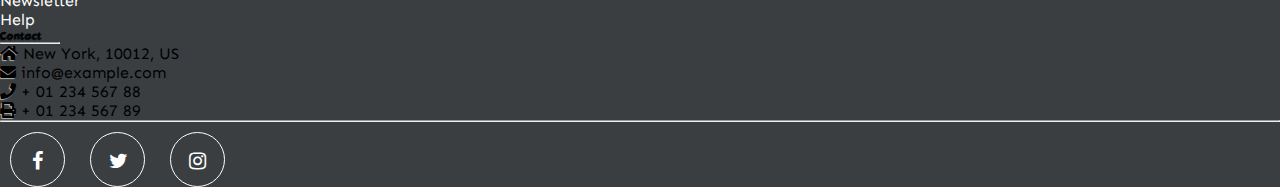
<file: myProfile.html>
<!DOCTYPE html>
<html lang="en">
  <head>
    <title>My Profile</title>
    <meta charset="utf-8" />
    <meta
      name="viewport"
      content="width=device-width, initial-scale=1, shrink-to-fit=no"
    />
    <link
      rel="stylesheet"
      href="https://use.fontawesome.com/releases/v5.7.2/css/all.css"
    />
    <link
      rel="stylesheet"
      href="https://stackpath.bootstrapcdn.com/font-awesome/4.7.0/css/font-awesome.min.css"
    />
    <link
      href="https://cdn.jsdelivr.net/npm/bootstrap@5.1.3/dist/css/bootstrap.min.css"
      rel="stylesheet"
      integrity="sha384-1BmE4kWBq78iYhFldvKuhfTAU6auU8tT94WrHftjDbrCEXSU1oBoqyl2QvZ6jIW3"
      crossorigin="anonymous"
    />
    <link rel="stylesheet" href="./css/style.css" />
    <link rel="stylesheet" href="./css/offers.css" />

    <link rel="icon" href="./Images/icon.ico" />
  </head>
  <body>
    <!-- Navbar -->
    <nav
    class="navbar navbar-expand-lg navbar-light bg-light"
    data-navbar-on-scroll="data-navbar-on-scroll"
  >
    <div class="container-fluid">
      <!-- Left links -->
      <div class="navbar">
        <a href="./index.html">
          <img src="./Images/logo.jpg" height="50" alt="Logo"
        /></a>

        <div
          class="collapse navbar-collapse w-lg-auto order-3 order-lg-0 mt-1"
          id="navbarNav"
        >
          <ul class="navbar-nav">
            <li class="nav-item">
              <a
                class="nav-link active text-500 px-2 ml-lg-n2"
                href="./index.html"
                >Home</a
              >
            </li>
            <li class="nav-item">
              <a class="nav-link" href="./index.html#explore">Explore</a>
            </li>
            <li class="nav-item">
              <a class="nav-link" href="./offers.html">Offers</a>
            </li>
            <li class="nav-item">
              <a class="nav-link" href="./gallery.html">Gallery</a>
            </li>
            <li class="nav-item">
              <a class="nav-link" href="./myProfile.html">My Profile</a>
            </li>
          </ul>
        </div>
      </div>

      <!-- Right elements -->
      <button
        class="navbar-toggler collapsed"
        type="button"
        data-bs-toggle="collapse"
        data-bs-target="#navbarNav"
        aria-controls="navbarNav"
        aria-expanded="false"
        aria-label="Toggle navigation"
      >
        <span class="navbar-toggler-icon"></span>
      </button>
      <div class="d-flex align-items-center me-3">
        <a href="./myProfile.html">
          <img
            src="./Images/avatar.png"
            class="rounded-circle"
            height="45"
        /></a>
        <a class="nav-link" href="./sign-in.html">Sign In</a>
      </div>
    </div>
  </nav>
    <!-- Navbar -->

    <main>
      <section style="background-color: #eee">
        <div class="container py-5">
          <div class="row">
            <div class="col-lg-4">
              <div class="card mb-4">
                <div class="card-body text-center">
                  <img
                    src="./Images/avatar.png"
                    alt="avatar"
                    class="rounded-circle img-fluid"
                    style="width: 150px"
                  />

                  <div class="d-flex justify-content-center mb-2 mt-4">
                    <button type="button" class="btn btn-primary">
                      Follow
                    </button>
                    <button type="button" class="btn btn-outline-primary ms-2">
                      Message
                    </button>
                  </div>
                </div>
              </div>
              <div class="card mb-4 mb-lg-0">
                <div class="card-body p-0">
                  <ul class="list-group list-group-flush rounded-3">
                    <li
                      class="list-group-item d-flex justify-content-between align-items-center p-3"
                    >
                      <i class="fas fa-globe fa-lg text-warning"></i>
                      <p class="mb-0">https://mdbootstrap.com</p>
                    </li>
                    <li
                      class="list-group-item d-flex justify-content-between align-items-center p-3"
                    >
                      <i class="fab fa-github fa-lg" style="color: #333333"></i>
                      <p class="mb-0">mdbootstrap</p>
                    </li>
                    <li
                      class="list-group-item d-flex justify-content-between align-items-center p-3"
                    >
                      <i
                        class="fab fa-twitter fa-lg"
                        style="color: #55acee"
                      ></i>
                      <p class="mb-0">@mdbootstrap</p>
                    </li>
                    <li
                      class="list-group-item d-flex justify-content-between align-items-center p-3"
                    >
                      <i
                        class="fab fa-instagram fa-lg"
                        style="color: #ac2bac"
                      ></i>
                      <p class="mb-0">mdbootstrap</p>
                    </li>
                    <li
                      class="list-group-item d-flex justify-content-between align-items-center p-3"
                    >
                      <i
                        class="fab fa-facebook-f fa-lg"
                        style="color: #3b5998"
                      ></i>
                      <p class="mb-0">mdbootstrap</p>
                    </li>
                  </ul>
                </div>
              </div>
            </div>

            <div class="col-lg-8">
              <!-- User Information -->
              <div class="card mb-4">
                <div class="card-body">
                  <div class="row">
                    <div class="col-sm-3">
                      <p class="mb-0">First Name</p>
                    </div>
                    <div class="col-sm-9">
                      <p id="first-name" class="text-muted mb-0"></p>
                    </div>
                  </div>
                  <hr />
                  <div class="row">
                    <div class="col-sm-3">
                      <p class="mb-0">Last Name</p>
                    </div>
                    <div class="col-sm-9">
                      <p id="last-name" class="text-muted mb-0"></p>
                    </div>
                  </div>
                  <hr />
                  <div class="row">
                    <div class="col-sm-3">
                      <p class="mb-0">Email</p>
                    </div>
                    <div class="col-sm-9">
                      <p id="email" class="text-muted mb-0"></p>
                    </div>
                  </div>
                  <hr />
                </div>
              </div>
              <!-- User Information end -->

              <div class="card mb-4 mb-md-0">
                <div class="card-body">
                  <p
                    class="mb-4 mt-1"
                    style="
                      font-size: 22px;
                      text-shadow: -1px 1px 1px rgb(212, 207, 207);
                    "
                  >
                    Favorite Destinations:
                  </p>

                  <div class="row">
                    <div class="col-md-6">
                      <div class="feature-box">
                        <div class="feature-img">
                          <img src="./Images/monako.jpg" alt="" />
                          <div class="price">
                            <p style="font-size: 15px">658$</p>
                          </div>
                          <div class="rating" style="color: #ff5722">
                            <i class="fa fa-star"></i>
                            <i class="fa fa-star"></i>
                            <i class="fa fa-star"></i>
                            <i class="fa fa-star"></i>
                            <i class="fa fa-star-half-o"></i>
                            <i class="fa fa-star-o"></i>
                          </div>
                        </div>

                        <div class="feature-details">
                          <h4>Monaco</h4>
                          <p>
                            Monaco is located on the picturesque shores of the
                            Mediterranean Sea, at the foot of the Alps. This
                            part of the coast is known as the Cote d'Azur or the
                            French Riviera and is an ideal place for relaxation.
                          </p>
                        </div>
                      </div>
                    </div>

                    <div class="col-md-6">
                      <div class="feature-box">
                        <div class="feature-img">
                          <img src="./Images/barbados.jpg" alt="" />
                          <div class="price">
                            <p style="font-size: 15px">813$</p>
                          </div>
                          <div class="rating" style="color: #ff5722">
                            <i class="fa fa-star"></i>
                            <i class="fa fa-star"></i>
                            <i class="fa fa-star"></i>
                            <i class="fa fa-star"></i>
                            <i class="fa fa-star-half-o"></i>
                            <i class="fa fa-star-o"></i>
                          </div>
                        </div>

                        <div class="feature-details">
                          <h4>Barbados</h4>
                          <p>
                            Barbados is an island nation, part of the Lesser
                            Antilles. It is located in the North Atlantic. It is
                            one of the most visited places for rest and
                            entertainment in the Caribbean. Enjoy an
                            unforgettable vacation there.
                          </p>
                        </div>
                      </div>
                    </div>
                  </div>
                </div>
              </div>

              <!-- <div class="col-md-6">
                  <div class="card mb-4 mb-md-0">
                    <div class="card-body">
                      <p class="mb-1">Reserved Destinations</p>
                      <p
                        class="mb-1"
                        style="
                          font-size: 2rem;
                          text-shadow: -1px 1.2px 1px rgb(179, 177, 177);
                        "
                      >
                        TODO
                      </p>
                      <p
                        class="mb-1"
                        style="
                          font-size: 2rem;
                          text-shadow: -1px 1.2px 1px rgb(179, 177, 177);
                        "
                      >
                        TODO
                      </p>
                    </div>
                  </div>
                </div> -->
            </div>
          </div>
        </div>
      </section>
    </main>

    <!-- Footer -->
    <footer
      class="text-center text-lg-start text-white pt-3"
      style="background-color: #3a3e41"
    >
      <!-- Grid container -->
      <div class="container p-4 pb-0">
        <!--Grid row-->
        <div class="row">
          <!--Grid column-->

          <!--Grid column-->
          <div class="col-xl-2 mx-auto mb-4">
            <!-- Links -->
            <h6 class="text-uppercase">Explore</h6>
            <hr
              class="mb-4 mt-0 d-inline-block mx-auto"
              style="width: 60px; background-color: #eee; height: 2px"
            />
            <p>
              <a href="#!" class="text-light">Vacation Packages</a>
            </p>
            <p>
              <a href="#!" class="text-light">Airlines</a>
            </p>
            <p>
              <a href="#!" class="text-light">Best Hotels</a>
            </p>
            <p>
              <a href="#!" class="text-light">Travel Coupons</a>
            </p>
          </div>
          <!-- Grid column -->

          <!-- Grid column -->
          <div class="col-xl-2 mx-auto mb-4">
            <!-- Links -->
            <h6 class="text-uppercase">Useful links</h6>
            <hr
              class="mb-4 mt-0 d-inline-block mx-auto"
              style="width: 60px; background-color: #eee; height: 2px"
            />
            <p>
              <a href="#!" class="text-light">Your Account</a>
            </p>
            <p>
              <a href="#!" class="text-light">Become an Affiliate</a>
            </p>
            <p>
              <a href="#!" class="text-light">Newsletter</a>
            </p>
            <p>
              <a href="#!" class="text-light">Help</a>
            </p>
          </div>
          <!-- Grid column -->

          <!-- Grid column -->
          <div class="col-xl-2 mx-auto mb-4">
            <!-- Links -->
            <h6 class="text-uppercase">Contact</h6>
            <hr
              class="mb-4 mt-0 d-inline-block mx-auto"
              style="width: 60px; background-color: #eee; height: 2px"
            />
            <p><i class="fas fa-home mr-3"></i> New York, 10012, US</p>
            <p><i class="fas fa-envelope mr-3"></i> info@example.com</p>
            <p><i class="fas fa-phone mr-3"></i> + 01 234 567 88</p>
            <p><i class="fas fa-print mr-3"></i> + 01 234 567 89</p>
          </div>
          <!-- Grid column -->
        </div>
        <!--Grid row-->

        <hr class="mb-4" />

        <!-- Section: Social media -->
        <section class="pb-3 text-center">
          <div id="social">
            <a href="#"><i class="fa fa-facebook-f"></i></a>
            <a href="#"><i class="fa fa-twitter"></i></a>
            <a href="#"><i class="fa fa-instagram"></i></a>
          </div>
        </section>
        <!-- Section: Social media -->
      </div>
      <!-- Grid container -->
    </footer>
    <!-- Footer -->

    <script src="./js/myProfile.js"></script>
  </body>
</html>
</file>
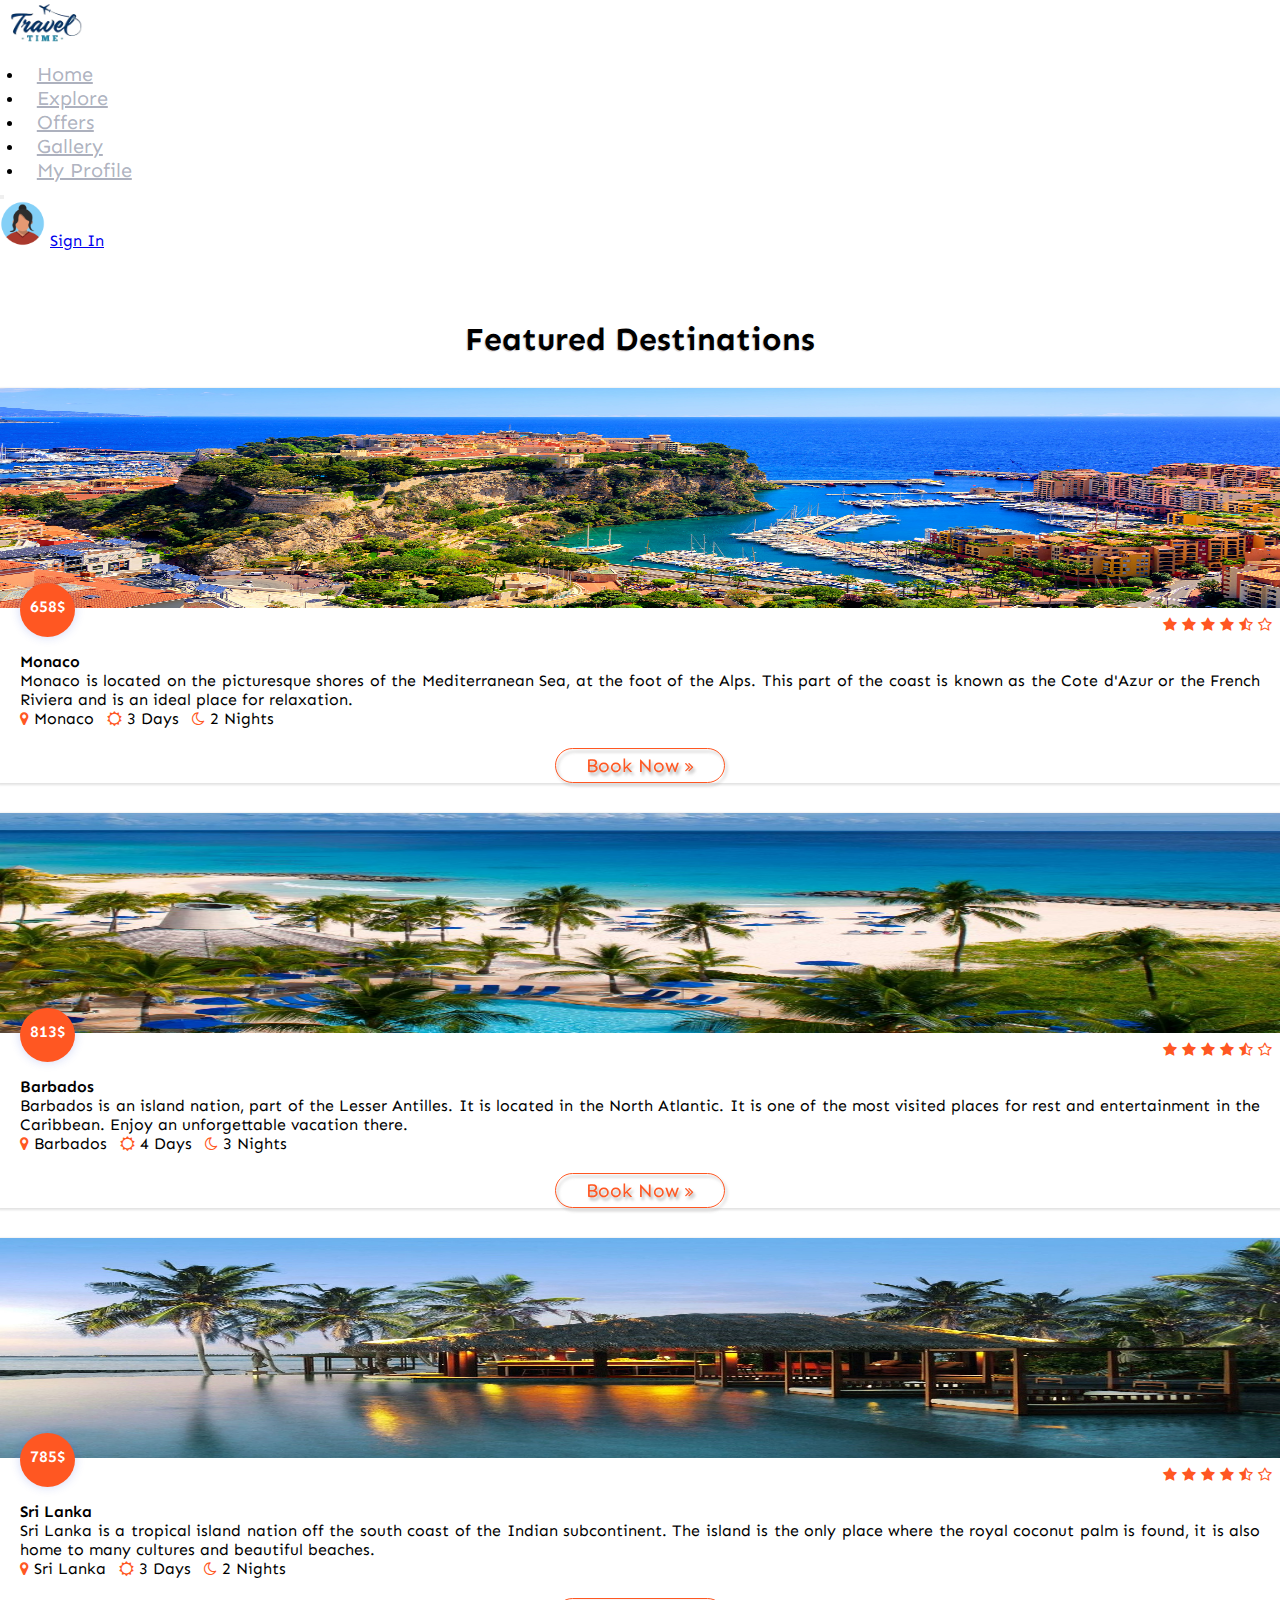
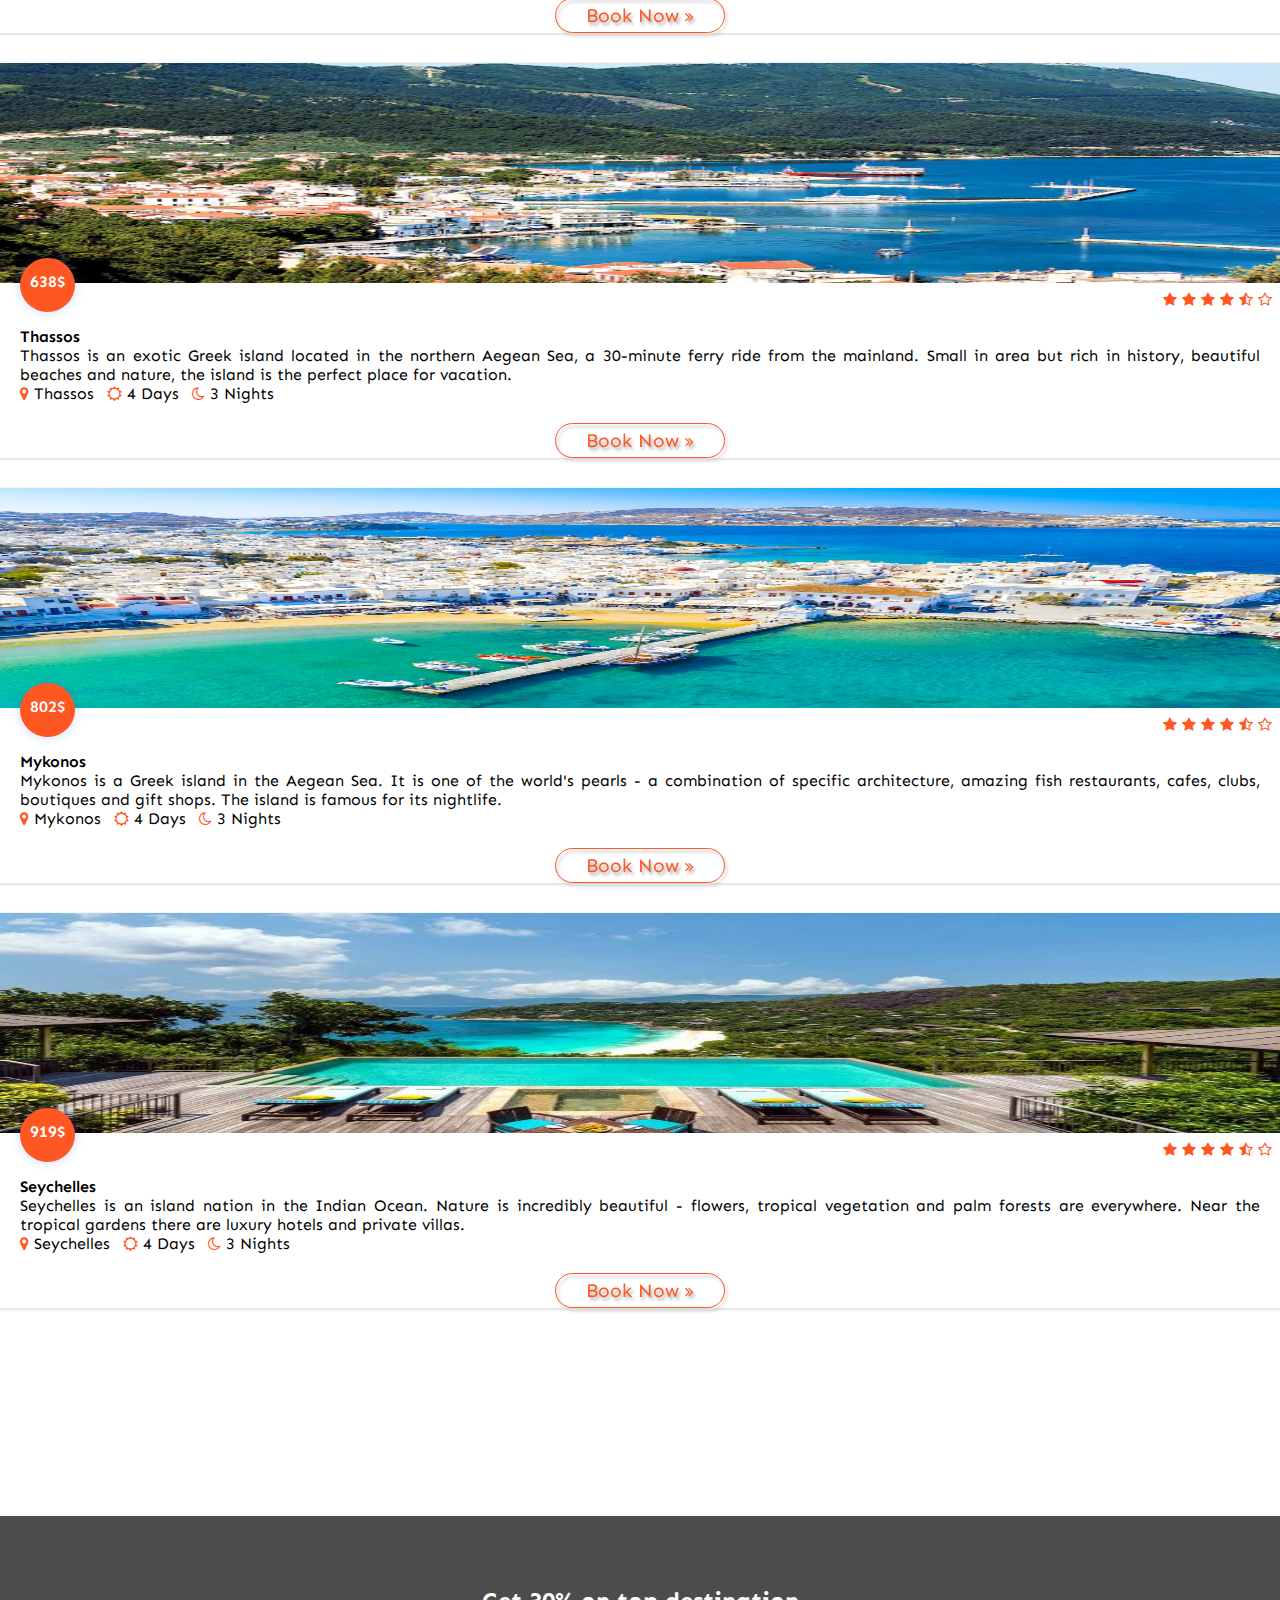
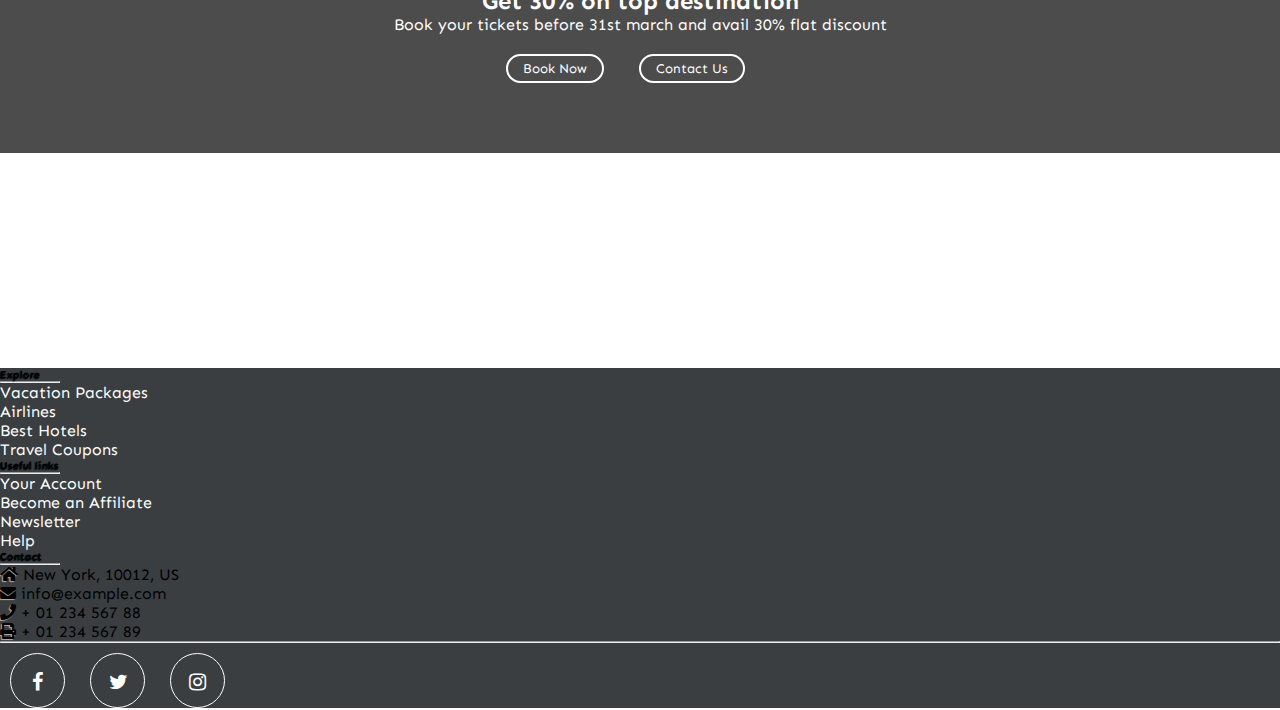
<file: offers.html>
<!DOCTYPE html>
<html lang="en">
  <head>
    <title>Offers</title>
    <meta charset="utf-8" />
    <meta
      name="viewport"
      content="width=device-width, initial-scale=1, shrink-to-fit=no"
    />
    <link
      rel="stylesheet"
      href="https://use.fontawesome.com/releases/v5.7.2/css/all.css"
    />
    <link
      rel="stylesheet"
      href="https://stackpath.bootstrapcdn.com/font-awesome/4.7.0/css/font-awesome.min.css"
    />
    <link
      href="https://cdn.jsdelivr.net/npm/bootstrap@5.1.3/dist/css/bootstrap.min.css"
      rel="stylesheet"
      integrity="sha384-1BmE4kWBq78iYhFldvKuhfTAU6auU8tT94WrHftjDbrCEXSU1oBoqyl2QvZ6jIW3"
      crossorigin="anonymous"
    />
    <link rel="stylesheet" href="./css/style.css" />
    <link rel="stylesheet" href="./css/offers.css" />

    <link rel="icon" href="./Images/icon.ico" />
  </head>
  <body>
    <!-- Navbar -->
    <nav
    class="navbar navbar-expand-lg navbar-light bg-light"
    data-navbar-on-scroll="data-navbar-on-scroll"
  >
    <div class="container-fluid">
      <!-- Left links -->
      <div class="navbar">
        <a href="./index.html">
          <img src="./Images/logo.jpg" height="50" alt="Logo"
        /></a>

        <div
          class="collapse navbar-collapse w-lg-auto order-3 order-lg-0 mt-1"
          id="navbarNav"
        >
          <ul class="navbar-nav">
            <li class="nav-item">
              <a
                class="nav-link active text-500 px-2 ml-lg-n2"
                href="./index.html"
                >Home</a
              >
            </li>
            <li class="nav-item">
              <a class="nav-link" href="./index.html#explore">Explore</a>
            </li>
            <li class="nav-item">
              <a class="nav-link" href="./offers.html">Offers</a>
            </li>
            <li class="nav-item">
              <a class="nav-link" href="./gallery.html">Gallery</a>
            </li>
            <li class="nav-item">
              <a class="nav-link" href="./myProfile.html">My Profile</a>
            </li>
          </ul>
        </div>
      </div>

      <!-- Right elements -->
      <button
        class="navbar-toggler collapsed"
        type="button"
        data-bs-toggle="collapse"
        data-bs-target="#navbarNav"
        aria-controls="navbarNav"
        aria-expanded="false"
        aria-label="Toggle navigation"
      >
        <span class="navbar-toggler-icon"></span>
      </button>
      <div class="d-flex align-items-center me-3">
        <a href="./myProfile.html">
          <img
            src="./Images/avatar.png"
            class="rounded-circle"
            height="45"
        /></a>
        <a class="nav-link" href="./sign-in.html">Sign In</a>
      </div>
    </div>
  </nav>
    <!-- Navbar -->

    <main>
      <section class="features">
        <h1 style="text-shadow: -1px 1px 1px rgb(212, 207, 207)">
          Featured Destinations
        </h1>

        <div class="container">
          <div class="row">
            <div class="col-md-4">
              <div class="feature-box">
                <div class="feature-img">
                  <img src="./Images/monako.jpg" alt="" />
                  <div class="price">
                    <p>658$</p>
                  </div>
                  <div class="rating">
                    <i class="fa fa-star"></i>
                    <i class="fa fa-star"></i>
                    <i class="fa fa-star"></i>
                    <i class="fa fa-star"></i>
                    <i class="fa fa-star-half-o"></i>
                    <i class="fa fa-star-o"></i>
                  </div>
                </div>

                <div class="feature-details">
                  <h4>Monaco</h4>
                  <p>
                    Monaco is located on the picturesque shores of the
                    Mediterranean Sea, at the foot of the Alps. This part of the
                    coast is known as the Cote d'Azur or the French Riviera and
                    is an ideal place for relaxation.
                  </p>
                  <div>
                    <span> <i class="fa fa-map-marker"></i> Monaco</span>
                    <span> <i class="fa fa-sun-o"></i> 3 Days</span>
                    <span> <i class="fa fa-moon-o"></i> 2 Nights</span>
                  </div>
                </div>
                <span class="booking-btn p-3">
                  <a href="./checkout-form.html"
                    >Book Now
                    <i class="fa fa-angle-double-right"></i>
                  </a>
                </span>
              </div>
            </div>

            <div class="col-md-4">
              <div class="feature-box">
                <div class="feature-img">
                  <img src="./Images/barbados.jpg" alt="" />
                  <div class="price">
                    <p>813$</p>
                  </div>
                  <div class="rating">
                    <i class="fa fa-star"></i>
                    <i class="fa fa-star"></i>
                    <i class="fa fa-star"></i>
                    <i class="fa fa-star"></i>
                    <i class="fa fa-star-half-o"></i>
                    <i class="fa fa-star-o"></i>
                  </div>
                </div>

                <div class="feature-details">
                  <h4>Barbados</h4>
                  <p>
                    Barbados is an island nation, part of the Lesser Antilles.
                    It is located in the North Atlantic. It is one of the most
                    visited places for rest and entertainment in the Caribbean.
                    Enjoy an unforgettable vacation there.
                  </p>
                  <div>
                    <span> <i class="fa fa-map-marker"></i> Barbados</span>
                    <span> <i class="fa fa-sun-o"></i> 4 Days</span>
                    <span> <i class="fa fa-moon-o"></i> 3 Nights</span>
                  </div>
                </div>
                <span class="booking-btn p-3">
                  <a href="./checkout-form.html"
                    >Book Now
                    <i class="fa fa-angle-double-right"></i>
                  </a>
                </span>
              </div>
            </div>

            <div class="col-md-4">
              <div class="feature-box">
                <div class="feature-img">
                  <img src="./Images/SriLanka.jpg" alt="" />
                  <div class="price">
                    <p>785$</p>
                  </div>
                  <div class="rating">
                    <i class="fa fa-star"></i>
                    <i class="fa fa-star"></i>
                    <i class="fa fa-star"></i>
                    <i class="fa fa-star"></i>
                    <i class="fa fa-star-half-o"></i>
                    <i class="fa fa-star-o"></i>
                  </div>
                </div>

                <div class="feature-details">
                  <h4>Sri Lanka</h4>
                  <p>
                    Sri Lanka is a tropical island nation off the south coast of
                    the Indian subcontinent. The island is the only place where
                    the royal coconut palm is found, it is also home to many
                    cultures and beautiful beaches.
                  </p>
                  <div>
                    <span> <i class="fa fa-map-marker"></i> Sri Lanka</span>
                    <span> <i class="fa fa-sun-o"></i> 3 Days</span>
                    <span> <i class="fa fa-moon-o"></i> 2 Nights</span>
                  </div>
                </div>
                <span class="booking-btn p-3">
                  <a href="./checkout-form.html"
                    >Book Now
                    <i class="fa fa-angle-double-right"></i>
                  </a>
                </span>
              </div>
            </div>
          </div>

          <div class="row">
            <div class="col-md-4">
              <div class="feature-box">
                <div class="feature-img">
                  <img src="./Images/thassos.jpg" alt="" />
                  <div class="price">
                    <p>638$</p>
                  </div>
                  <div class="rating">
                    <i class="fa fa-star"></i>
                    <i class="fa fa-star"></i>
                    <i class="fa fa-star"></i>
                    <i class="fa fa-star"></i>
                    <i class="fa fa-star-half-o"></i>
                    <i class="fa fa-star-o"></i>
                  </div>
                </div>

                <div class="feature-details">
                  <h4>Thassos</h4>
                  <p>
                    Thassos is an exotic Greek island located in the northern
                    Aegean Sea, a 30-minute ferry ride from the mainland. Small
                    in area but rich in history, beautiful beaches and nature,
                    the island is the perfect place for vacation.
                  </p>
                  <div>
                    <span> <i class="fa fa-map-marker"></i> Thassos</span>
                    <span> <i class="fa fa-sun-o"></i> 4 Days</span>
                    <span> <i class="fa fa-moon-o"></i> 3 Nights</span>
                  </div>
                </div>
                <span class="booking-btn p-3">
                  <a href="./checkout-form.html"
                    >Book Now
                    <i class="fa fa-angle-double-right"></i>
                  </a>
                </span>
              </div>
            </div>

            <div class="col-md-4">
              <div class="feature-box">
                <div class="feature-img">
                  <img src="./Images/mykonos.jpg" alt="" />
                  <div class="price">
                    <p>802$</p>
                  </div>
                  <div class="rating">
                    <i class="fa fa-star"></i>
                    <i class="fa fa-star"></i>
                    <i class="fa fa-star"></i>
                    <i class="fa fa-star"></i>
                    <i class="fa fa-star-half-o"></i>
                    <i class="fa fa-star-o"></i>
                  </div>
                </div>

                <div class="feature-details">
                  <h4>Mykonos</h4>
                  <p>
                    Mykonos is a Greek island in the Aegean Sea. It is one of
                    the world's pearls - a combination of specific architecture,
                    amazing fish restaurants, cafes, clubs, boutiques and gift
                    shops. The island is famous for its nightlife.
                  </p>
                  <div>
                    <span> <i class="fa fa-map-marker"></i> Mykonos</span>
                    <span> <i class="fa fa-sun-o"></i> 4 Days</span>
                    <span> <i class="fa fa-moon-o"></i> 3 Nights</span>
                  </div>
                </div>
                <span class="booking-btn p-3">
                  <a href="./checkout-form.html"
                    >Book Now
                    <i class="fa fa-angle-double-right"></i>
                  </a>
                </span>
              </div>
            </div>

            <div class="col-md-4">
              <div class="feature-box">
                <div class="feature-img">
                  <img src="./Images/seychelles.jpg" alt="" />
                  <div class="price">
                    <p>919$</p>
                  </div>
                  <div class="rating">
                    <i class="fa fa-star"></i>
                    <i class="fa fa-star"></i>
                    <i class="fa fa-star"></i>
                    <i class="fa fa-star"></i>
                    <i class="fa fa-star-half-o"></i>
                    <i class="fa fa-star-o"></i>
                  </div>
                </div>

                <div class="feature-details">
                  <h4>Seychelles</h4>
                  <p>
                    Seychelles is an island nation in the Indian Ocean. Nature
                    is incredibly beautiful - flowers, tropical vegetation and
                    palm forests are everywhere. Near the tropical gardens there
                    are luxury hotels and private villas.
                  </p>
                  <div>
                    <span> <i class="fa fa-map-marker"></i> Seychelles</span>
                    <span> <i class="fa fa-sun-o"></i> 4 Days</span>
                    <span> <i class="fa fa-moon-o"></i> 3 Nights</span>
                  </div>
                </div>
                <span class="booking-btn p-3">
                  <a href="./checkout-form.html"
                    >Book Now
                    <i class="fa fa-angle-double-right"></i>
                  </a>
                </span>
              </div>
            </div>
          </div>
        </div>
      </section>

      <section class="banner">
        <div class="banner-highlights">
          <div class="container">
            <div class="row">
              <div class="col-md-8">
                <h2>Get 30% on top destination</h2>
                <p>
                  Book your tickets before 31st march and avail 30% flat
                  discount
                </p>
              </div>
              <div class="col-md-4">
                <button type="button" class="banner-btn"><a href="./checkout-form.html">Book Now</a></button>
                <button type="button" class="banner-btn"><a href="./contact.html">Contact Us</a></button>
              </div>
            </div>
          </div>
        </div>
      </section>
    </main>

    <!-- Footer -->
    <footer
      class="text-center text-lg-start text-white pt-3"
      style="background-color: #3a3e41"
    >
      <!-- Grid container -->
      <div class="container p-4 pb-0">
        <!--Grid row-->
        <div class="row">
          <!--Grid column-->

          <!--Grid column-->
          <div class="col-xl-2 mx-auto mb-4">
            <!-- Links -->
            <h6 class="text-uppercase">Explore</h6>
            <hr
              class="mb-4 mt-0 d-inline-block mx-auto"
              style="width: 60px; background-color: #eee; height: 2px"
            />
            <p>
              <a href="#!" class="text-light">Vacation Packages</a>
            </p>
            <p>
              <a href="#!" class="text-light">Airlines</a>
            </p>
            <p>
              <a href="#!" class="text-light">Best Hotels</a>
            </p>
            <p>
              <a href="#!" class="text-light">Travel Coupons</a>
            </p>
          </div>
          <!-- Grid column -->

          <!-- Grid column -->
          <div class="col-xl-2 mx-auto mb-4">
            <!-- Links -->
            <h6 class="text-uppercase">Useful links</h6>
            <hr
              class="mb-4 mt-0 d-inline-block mx-auto"
              style="width: 60px; background-color: #eee; height: 2px"
            />
            <p>
              <a href="#!" class="text-light">Your Account</a>
            </p>
            <p>
              <a href="#!" class="text-light">Become an Affiliate</a>
            </p>
            <p>
              <a href="#!" class="text-light">Newsletter</a>
            </p>
            <p>
              <a href="#!" class="text-light">Help</a>
            </p>
          </div>
          <!-- Grid column -->

          <!-- Grid column -->
          <div class="col-xl-2 mx-auto mb-4">
            <!-- Links -->
            <h6 class="text-uppercase">Contact</h6>
            <hr
              class="mb-4 mt-0 d-inline-block mx-auto"
              style="width: 60px; background-color: #eee; height: 2px"
            />
            <p><i class="fas fa-home mr-3"></i> New York, 10012, US</p>
            <p><i class="fas fa-envelope mr-3"></i> info@example.com</p>
            <p><i class="fas fa-phone mr-3"></i> + 01 234 567 88</p>
            <p><i class="fas fa-print mr-3"></i> + 01 234 567 89</p>
          </div>
          <!-- Grid column -->
        </div>
        <!--Grid row-->

        <hr class="mb-4" />

        <!-- Section: Social media -->
        <section class="pb-3 text-center">
          <div id="social">
            <a href="#"><i class="fa fa-facebook-f"></i></a>
            <a href="#"><i class="fa fa-twitter"></i></a>
            <a href="#"><i class="fa fa-instagram"></i></a>
          </div>
        </section>
        <!-- Section: Social media -->
      </div>
      <!-- Grid container -->
    </footer>
    <!-- Footer -->
    <script
      src="https://cdn.jsdelivr.net/npm/bootstrap@5.0.2/dist/js/bootstrap.bundle.min.js"
      integrity="sha384-MrcW6ZMFYlzcLA8Nl+NtUVF0sA7MsXsP1UyJoMp4YLEuNSfAP+JcXn/tWtIaxVXM"
      crossorigin="anonymous"
    ></script>
  </body>
</html>
</file>
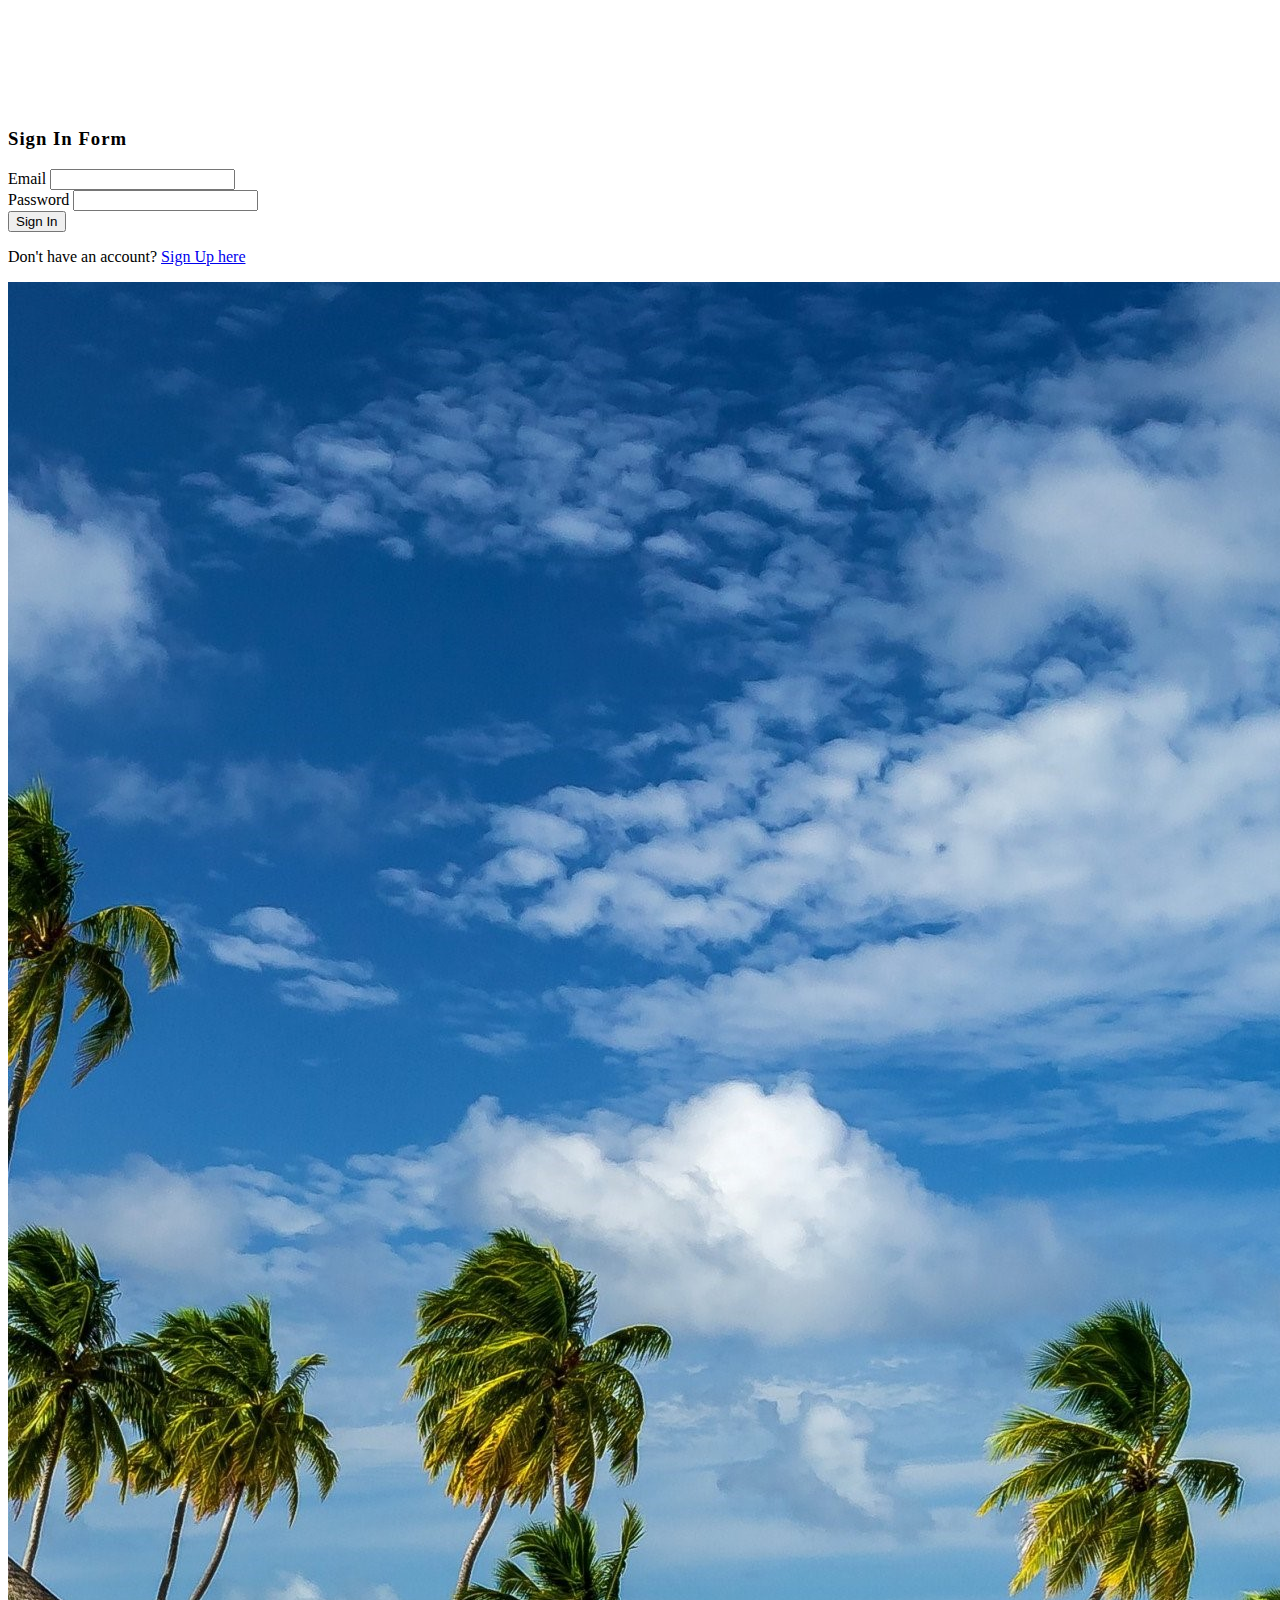
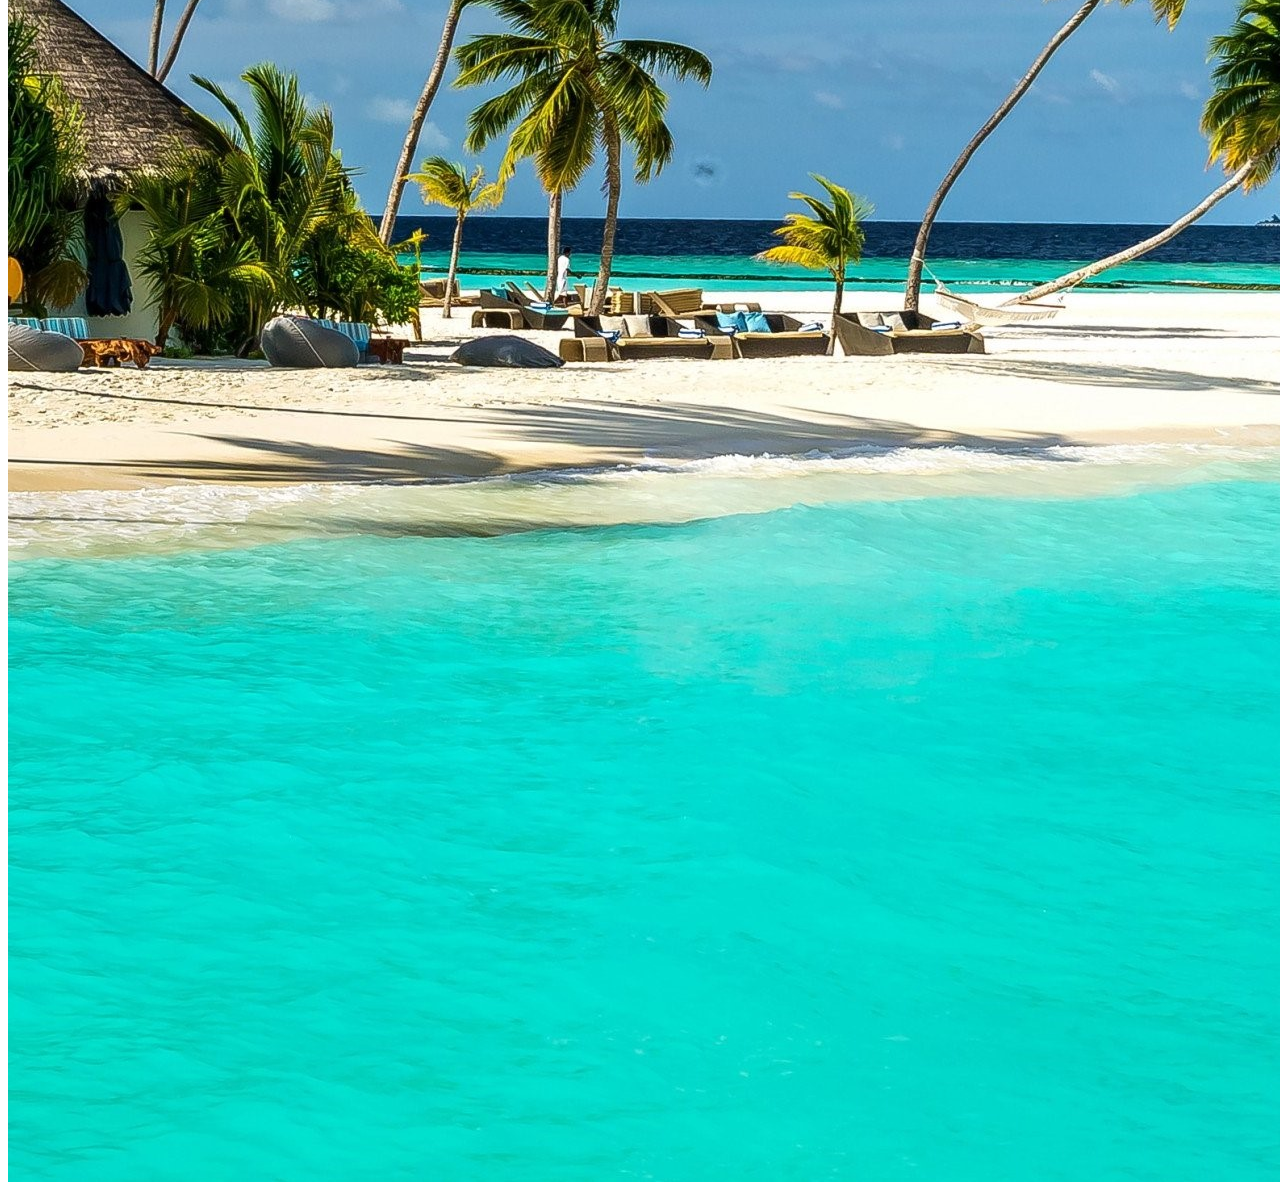
<file: sign-in.html>
<!DOCTYPE html>
<html lang="en">
  <head>
    <title>Sign In</title>
    <meta charset="utf-8" />
    <meta
      name="viewport"
      content="width=device-width, initial-scale=1, shrink-to-fit=no"
    />

    <link
      href="https://fonts.googleapis.com/css?family=Lato:300,400,700&display=swap"
      rel="stylesheet"
    />

    <link
      rel="stylesheet"
      href="https://use.fontawesome.com/releases/v5.7.2/css/all.css"
    />
    <link
      href="https://cdn.jsdelivr.net/npm/bootstrap@5.1.3/dist/css/bootstrap.min.css"
      rel="stylesheet"
      integrity="sha384-1BmE4kWBq78iYhFldvKuhfTAU6auU8tT94WrHftjDbrCEXSU1oBoqyl2QvZ6jIW3"
      crossorigin="anonymous"
    />
    <link rel="stylesheet" href="./css/sign-up-in.css" />

    <link rel="icon" href="./Images/icon.ico">
  </head>
  <body>
    <section class="container">
      <div class="row">
        <div class="col-sm-5 text-black" style="margin-top: 8rem">
          <h3 class="fw-normal mb-3 pb-3" style="letter-spacing: 1px">
            Sign In Form
          </h3>

          <form
            onsubmit="signIn(event);"
            autocomplete="off"
            style="width: 23rem"
          >
            <div class="form-outline mb-4">
              <label class="form-label" for="email">Email</label>
              <input
                class="form-control"
                type="email"
                name="email"
                id="email"
                required
              />
            </div>

            <div class="form-outline mb-4">
              <label class="form-label" for="pwd">Password</label>
              <input
                class="form-control"
                type="password"
                name="pwd"
                id="pwd"
                required
              />
            </div>

            <div class="pt-1 mb-4">
              <button class="btn btn-info btn-lg btn-block" type="submit">
                Sign In
              </button>
            </div>

            <p>
              Don't have an account?
              <a href="./sign-up.html" class="link-info">Sign Up here</a>
            </p>
          </form>
        </div>
        <div class="col-sm-7 px-0 d-none d-sm-block">
          <img
            src="./Images/1.jpg"
            alt="Login image"
            class="w-100 vh-100"
            style="object-fit: cover; object-position: left"
          />
        </div>
      </div>
    </section>
    <script type="text/javascript" src="./js/script.js"></script>
  </body>
</html>
</file>
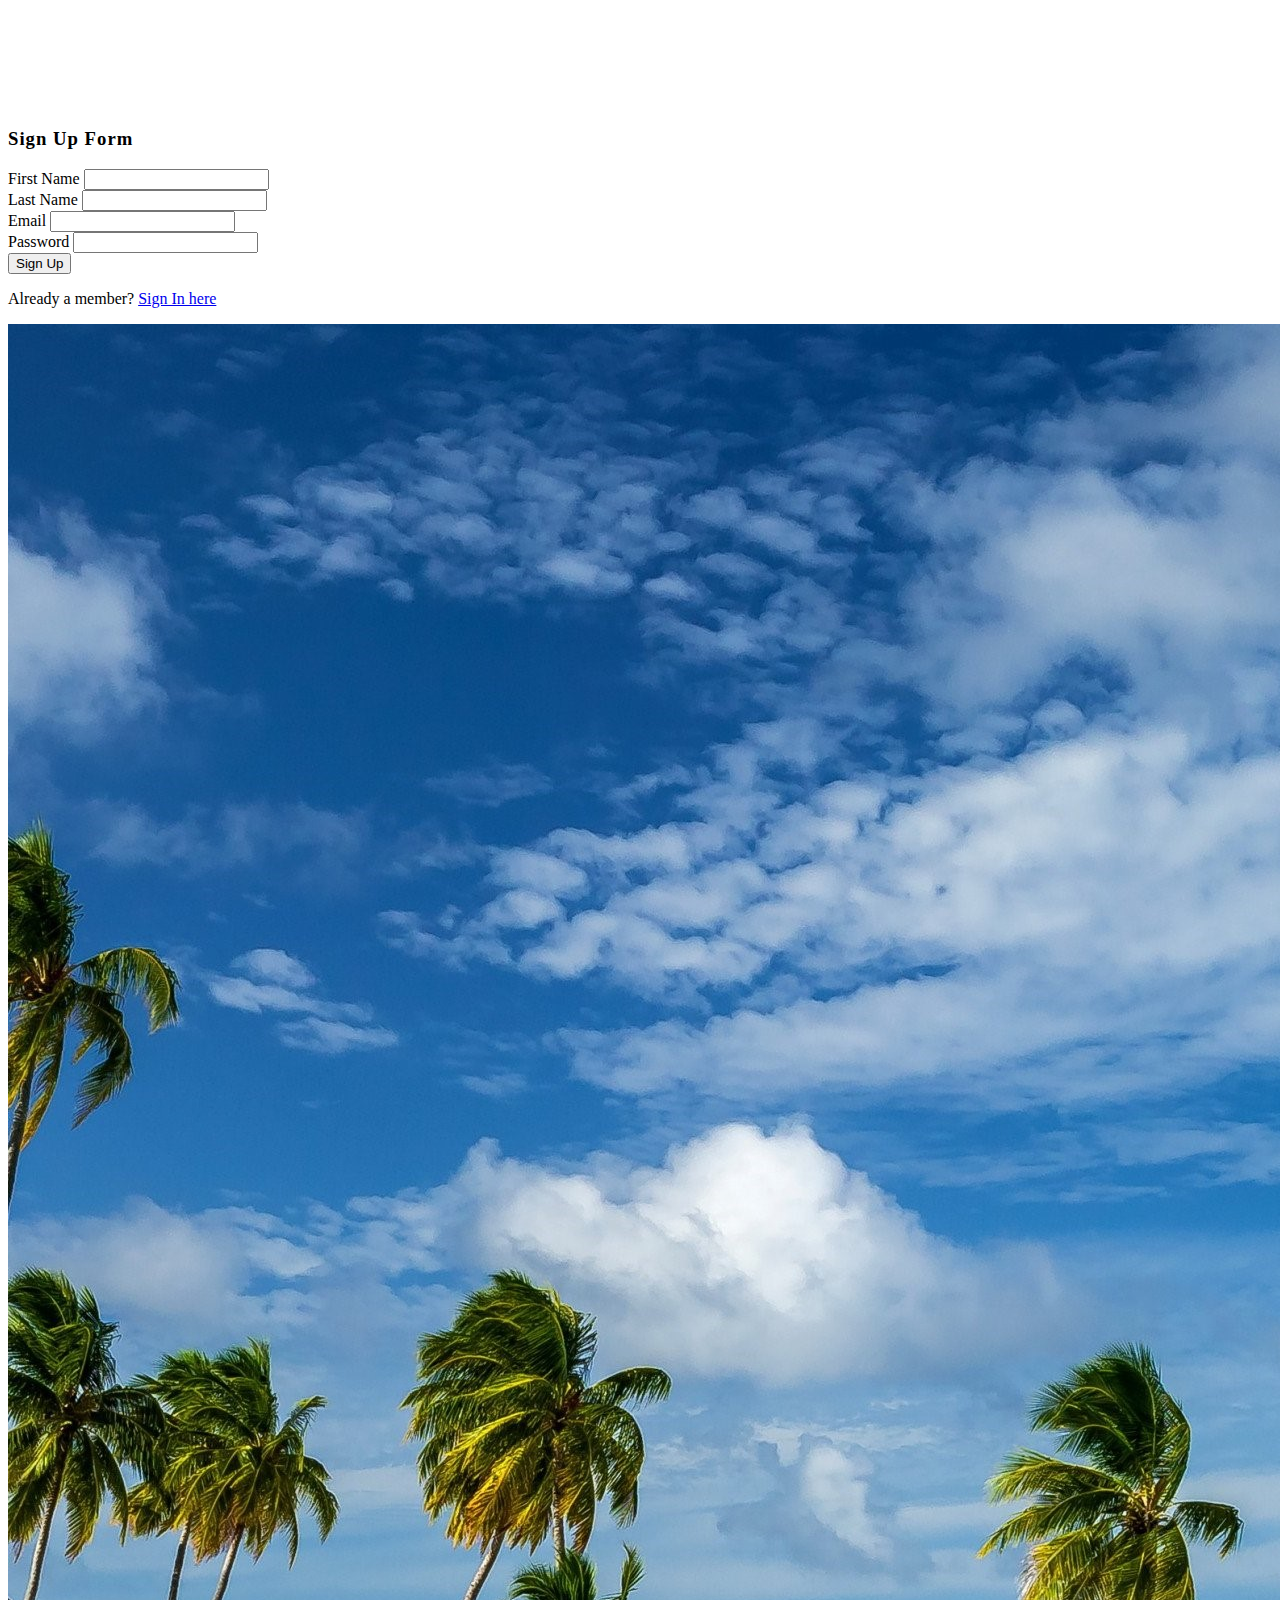
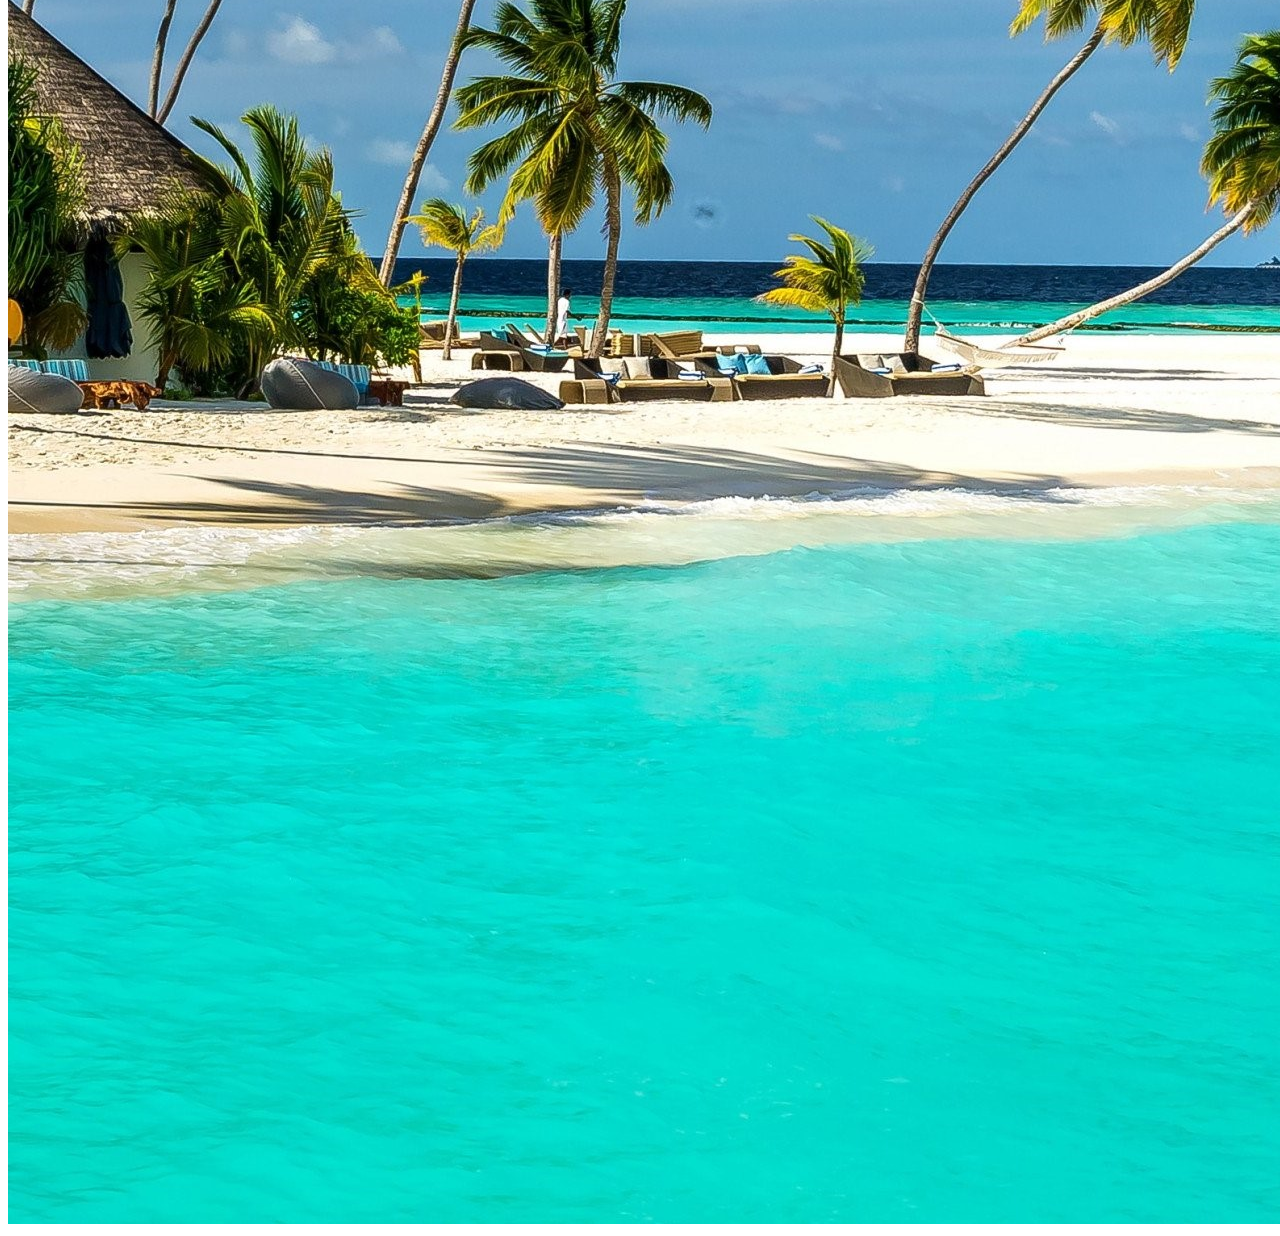
<file: sign-up.html>
<!DOCTYPE html>
<html lang="en">
  <head>
    <title>Sign Up</title>
    <meta charset="utf-8" />
    <meta
      name="viewport"
      content="width=device-width, initial-scale=1, shrink-to-fit=no"
    />

    <link
      href="https://fonts.googleapis.com/css?family=Lato:300,400,700&display=swap"
      rel="stylesheet"
    />

    <link
      rel="stylesheet"
      href="https://use.fontawesome.com/releases/v5.7.2/css/all.css"
    />
    <link
      href="https://cdn.jsdelivr.net/npm/bootstrap@5.1.3/dist/css/bootstrap.min.css"
      rel="stylesheet"
      integrity="sha384-1BmE4kWBq78iYhFldvKuhfTAU6auU8tT94WrHftjDbrCEXSU1oBoqyl2QvZ6jIW3"
      crossorigin="anonymous"
    />

    <link rel="stylesheet" href="./css/sign-up-in.css" />

    <link rel="icon" href="./Images/icon.ico">
  </head>
  <body>
    <section class="container">
      <div class="row">
        <div class="col-sm-5 text-black" style="margin-top: 8rem">
          <h3 class="fw-normal mb-3 pb-3" style="letter-spacing: 1px">
            Sign Up Form
          </h3>
          <!-- action="#" -->
          <form
            onsubmit="signUp(event);"
            autocomplete="off"
            style="width: 23rem"
          >
            <div class="form-outline mb-4">
              <label class="form-label" for="fname">First Name</label>
              <input
                class="form-control"
                type="text"
                name="fname"
                id="fname"
                required
              />
            </div>

            <div class="form-outline mb-4">
              <label class="form-label" for="lname">Last Name</label>
              <input
                class="form-control"
                type="text"
                name="lname"
                id="lname"
                required
              />
            </div>

            <div class="form-outline mb-4">
              <label class="form-label" for="email">Email</label>
              <input
                class="form-control"
                type="email"
                name="email"
                id="email"
                required
              />
            </div>

            <div class="form-outline mb-4">
              <label class="form-label" for="pwd">Password</label>
              <input
                class="form-control"
                type="password"
                name="pwd"
                id="pwd"
                required
              />
            </div>

            <div class="pt-1 mb-4">
              <button class="btn btn-info btn-lg btn-block" type="submit">
                Sign Up
              </button>
            </div>

            <p>
              Already a member?
              <a href="./sign-in.html" class="link-info">Sign In here</a>
            </p>
          </form>
        </div>
        <div class="col-sm-7 px-0 d-none d-sm-block">
          <img
            src="./Images/1.jpg"
            alt="Login image"
            class="w-100 vh-100"
            style="object-fit: cover; object-position: left"
          />
        </div>
      </div>
    </section>

    <script type="text/javascript" src="./js/script.js"></script>
  </body>
</html>
</file>
<file: css/style.css>
@import url('https://fonts.googleapis.com/css2?family=Quicksand:wght@300;400;500;600;700&display=swap');
@import url("https://fonts.googleapis.com/css2?family=Hind+Siliguri:wght@300;400;500;600;700&family=Sen:wght@400;700;800&display=swap");

* {
    margin: 0;
    padding: 0;
    box-sizing: border-box;
    font-family: "Sen", sans-serif;
}

.navbar-nav {
    margin-left: 1.5rem;
    padding-top: 0.5rem;
}

.navbar-light .navbar-nav .nav-link {
    margin-left: 0.8rem;
    font-weight: 400;
    font-size: 20px;
    color: rgb(115 122 145 / 59%);
}

.featurette {
    display: flex;
    justify-content: space-evenly;
}

.user-review {
    text-align: center;
    box-shadow: 0.3px 0.2px 2px 0px rgba(0, 0, 100, 0.2);
    padding-bottom: 50px;
}

.user-review p {
    padding: 30px 20px 20px 20px;
    text-align: justify;
    font-size: 17px;
}

.users-feedback img {
    width: 80px;
    height: 80px;
    border-radius: 50%;
    position: relative;
    margin: -30px 0 20px 40%;
}


#gallery-btn {
    color: white;
    border: 1.8px solid white;
    border-radius: 12px;
}

#gallery-btn:hover {
    transform: scale(1.01);
}

.fas {
    text-shadow: -1px 1.2px 1px rgb(179, 177, 177);
}


/* Gallery Header */
.gray-element {
    height: 100vh;
    height: 200px;
    background-image: url('../Images/cover.jpg');
    background-size: cover;
    background-position: center;
    background-repeat: no-repeat;
}


/* FOOTER*/
.row h6 {
    text-shadow: -1px 1.2px 1px #000;
}

.row a {
    text-decoration: none;
    color: white;
}

#social {
    padding-top: 10px;
}

#social a {
    margin: 0 10px;
    display: inline-block;
    width: 55px;
    height: 55px;
    border: 1px solid #fff;
    border-radius: 100px;
    text-align: center;
    color: #fff;
}

#social i {
    padding: 18px;
    font-size: 20px;
    position: relative;
}

#social i:hover,
#social a:hover {
    transform: scale(1.1);
}
</file>
<file: css/carousel.css>
/* Carousel base class */
.carousel {
  color: #5a5a5a;
  margin-bottom: 4rem;
  height: 580px;
}

/* Since positioning the image, we need to help out the caption */
.carousel-caption {
  bottom: 3rem;
  z-index: 10;
}

/* Declare heights because of positioning of img element */
.carousel-item {
  height: 580px;
}

.carousel-caption p {
  font-size: 1.2rem;
}

.carousel-item img {
  height: 580px;
  width: 100%;
  object-fit: cover;
  object-position: 50% 50%;
}

.carousel-item>img {
  position: absolute;
  top: 0;
  left: 0;
  min-width: 100%;
}
</file>
<file: css/offers.css>
/* features */

.features {
    padding: 70px 0 50px 0;
}

h1 {
    text-align: center;
    padding-bottom: 30px;
}

.feature-box {
    box-shadow: 0 1px 2px 1px rgba(58, 59, 60, 0.15);
    margin-bottom: 30px;
}

.feature-img img {
    width: 100%;
    height: 220px;
}

.price {
    width: 55px;
    height: 54px;
    background: #ff5722;
    color: #fff;
    font-weight: 600;
    border-radius: 50%;
    padding: 10px;
    box-shadow: 0 0 10px 1px rgba(37, 73, 214, 0.18);
    position: absolute;
    left: 20px;
    bottom: -25px;
}

.price p {
    margin-top: 4px;
}

.feature-img {
    position: relative;
}

.rating {
    padding: 3px;
    float: right;
    background: transparent;
    position: absolute;
    right: 0;
    margin-right: 5px;
}

.features .fa {
    font-size: 15px;
    color: #ff5722;
}

.fa-map-marker, .fa-sun-o, .fa-moon-o {
    margin-right: 0px;
}

.feature-details {
    padding: 20px;
    text-align: justify;
}

.feature-details h4 {
    font-weight: 600;
    margin-top: 20px;
}

.feature-details span {
    margin-right: 8px;
}

.booking-btn {
    display: flex;
    width: fit-content;
    margin: 0 auto;
    font-size: 1.2em;
    margin-bottom: 30px;
}

.booking-btn a {
    color: #FF5722;
    outline: none !important;
    text-decoration: none;
    font-weight: 400;
    border: 1px solid #FF5722;
    padding: 5px 30px;
    border-radius: 40px;
    filter: drop-shadow(2px 3px 1.5px rgba(145, 143, 143, 0.7));
}

.booking-btn:hover {
    transform: scale(1.05);
}

.pointer {cursor: pointer;}


/*BANNER*/
.banner {
    height: 500px;
    background-image: url('../Images/beach.jpg');
    background-position: center;
    background-size: cover;
    background-attachment: fixed;
    padding-top: 10%;
    margin-bottom: 80px;
}

.banner-highlights {
    padding: 70px 0;
    background: rgba(0, 0, 0, 0.7);
    text-align: center;
    color: #fff;
}

.banner-btn {
    padding: 4px 15px 4px 15px;
    outline: none !important;
    border: 2px solid #fff;
    border-radius: 40px;
    background: transparent;
    color: #fff;
    margin-top: 20px;
    margin-right: 30px;
}

.banner-btn:hover {
    transform: scale(1.01);
}
</file>
<file: css/sign-up-in.css>
.container {
    width: 100%;
    margin-right: auto;
    margin-left: auto;
}

.form-wrapper {
    justify-content: space-evenly;
}

.image-vertical {
   
}
</file>
